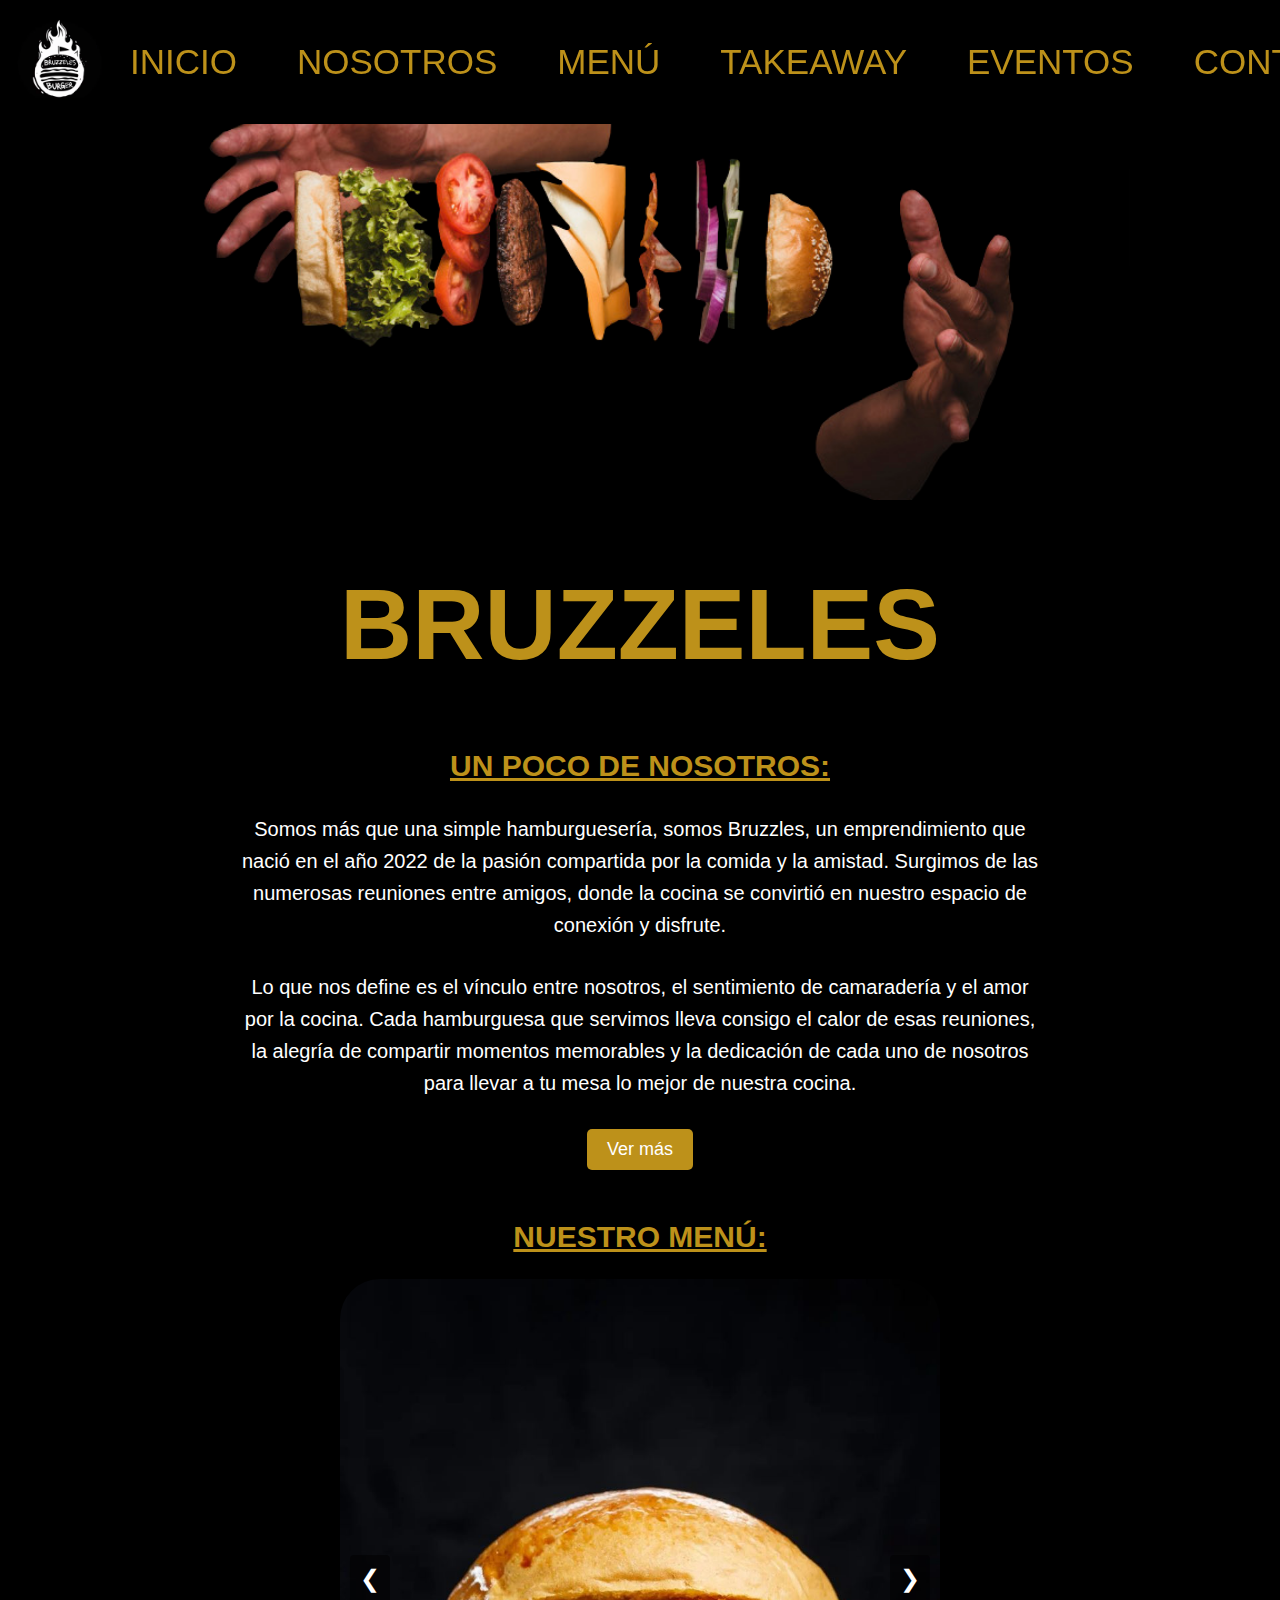
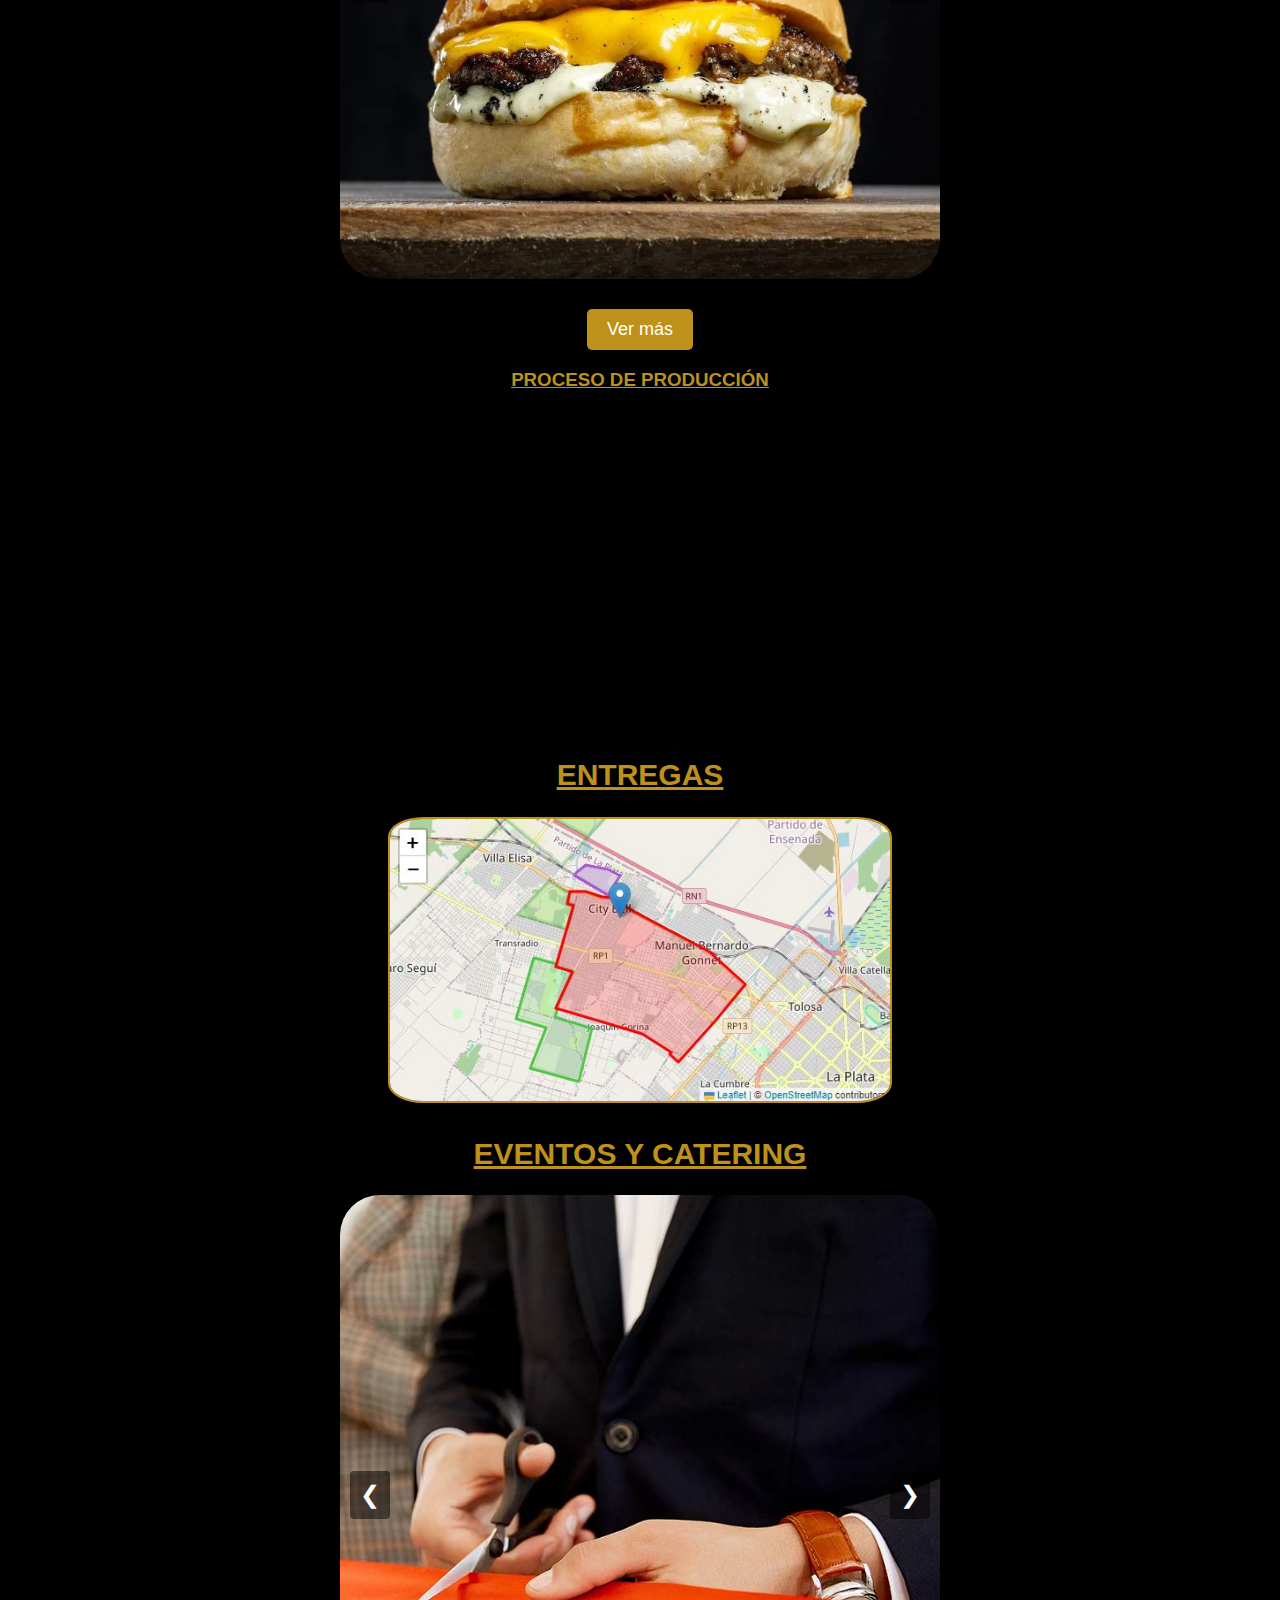
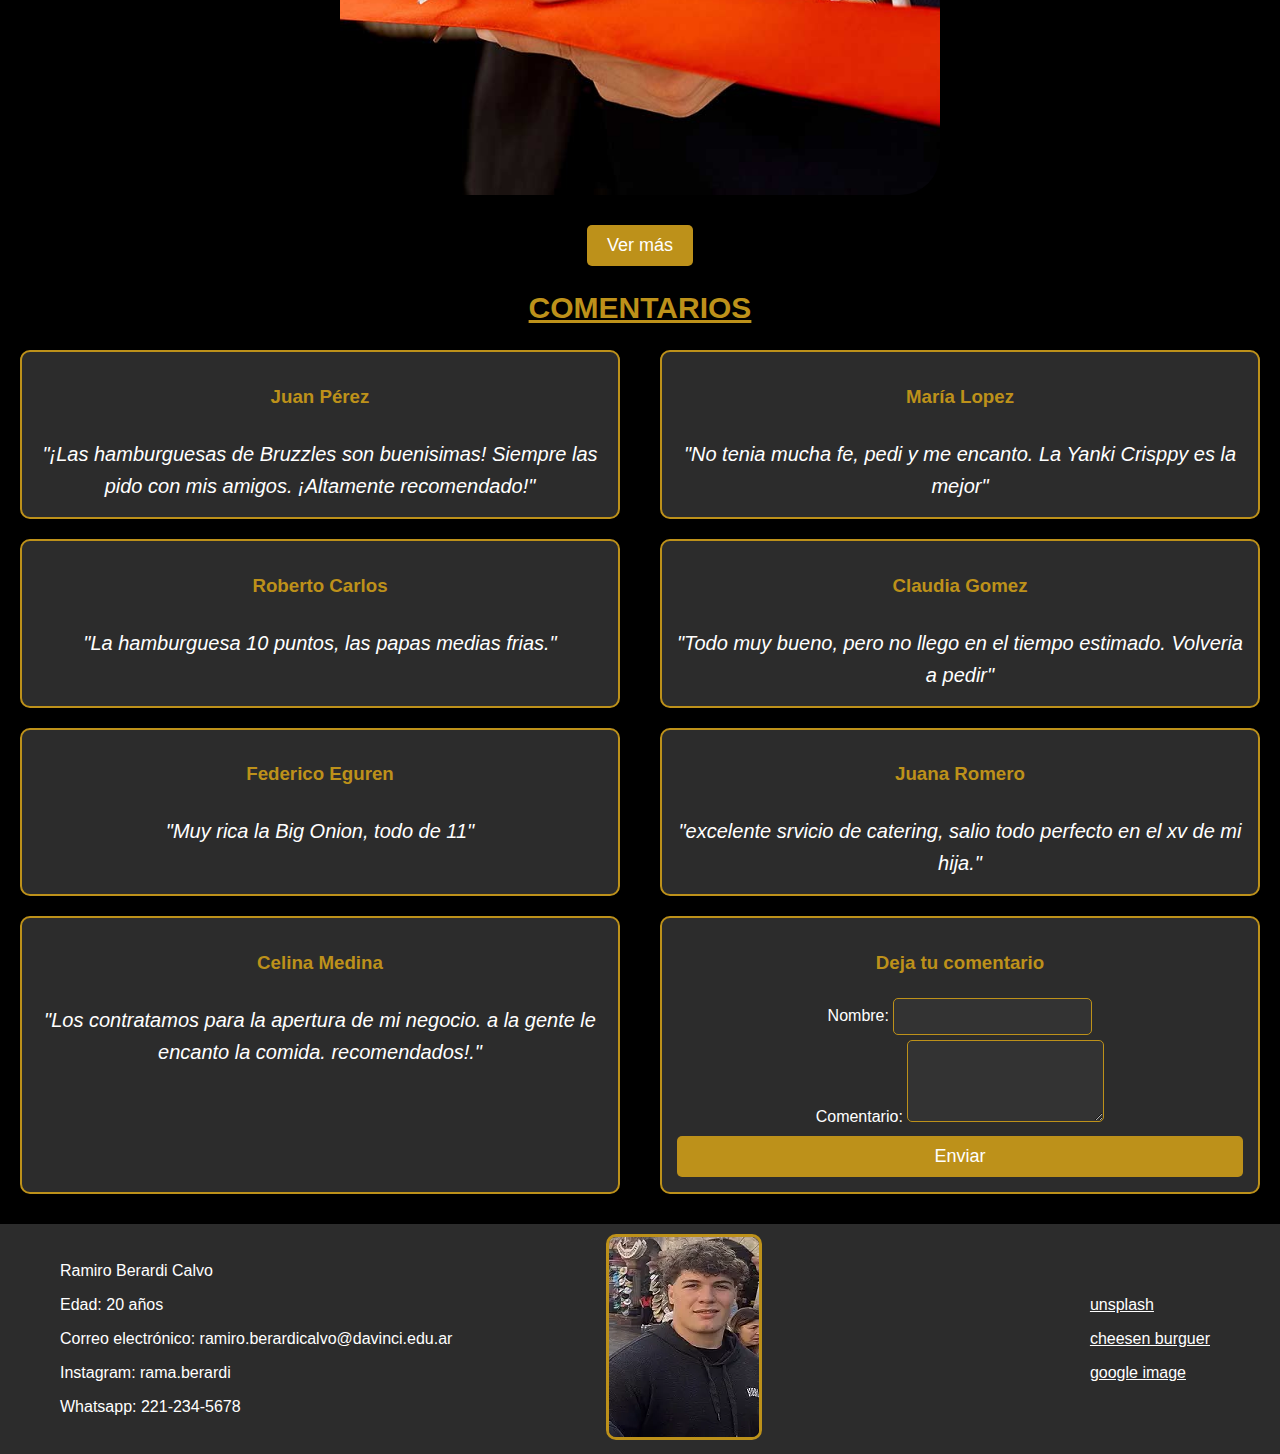
<file: index.html>
<!DOCTYPE html>
<html lang="es">
<head>
    <meta charset="UTF-8">
    <meta name="viewport" content="width=device-width, initial-scale=1.0">
    <title>BRUZZELES</title>
    <link rel="stylesheet" href="CSS/style.css">
    <link rel="icon" href="IMG/IMG_9178.ico">
    <script src="JS/script.js" defer></script>
</head>
<body>

<header>
    <nav>
        <div class="logo">
            <img src="IMG/IMG_9178.ico" alt="Logo de la página">
        </div>
        <ul>
            <li><a href="index.html">INICIO</a></li>
            <li><a href="nosotros.html">NOSOTROS</a></li>
            <li><a href="menu.html">MENÚ</a></li>
            <li><a href="takeaway.html">TAKEAWAY</a></li>
            <li><a href="eventos.html">EVENTOS</a></li>
            <li><a href="contacto.html">CONTACTO</a></li>
        </ul>
    </nav>
</header>

<main>
    <div><h1>BRUZZELES</h1></div>
    <section class="nosotros">
        <h2><u>UN POCO DE NOSOTROS:</u></h2>
        <div class="textonosotros">
            <p>Somos más que una simple hamburguesería, somos Bruzzles, un emprendimiento que nació en el año 2022 de la pasión compartida por la comida y la amistad. Surgimos de las numerosas reuniones entre amigos, donde la cocina se convirtió en nuestro espacio de conexión y disfrute.</p>
            <p>Lo que nos define es el vínculo entre nosotros, el sentimiento de camaradería y el amor por la cocina. Cada hamburguesa que servimos lleva consigo el calor de esas reuniones, la alegría de compartir momentos memorables y la dedicación de cada uno de nosotros para llevar a tu mesa lo mejor de nuestra cocina.</p>
        </div>
    </section>
    <div  class="boton-vermas">
        <a href="nosotros.html" class="ver-mas">Ver más</a>
    </div>

    <section  class="menu">
        <h2><u>NUESTRO MENÚ:</u></h2>
        <div class="carousel">
            <div class="carousel-inner">
                <div class="carousel-item active">
                    <img src="IMG/cheseekid.JPG" alt="Menú 1">
                </div>
                <div class="carousel-item">
                    <img src="IMG/bigonion.JPG" alt="Menú 2">
                </div>
                <div class="carousel-item">
                    <img src="IMG/vegeta.JPG" alt="Menú 3">
                </div>
            </div>
            <button class="carousel-control prev" onclick="prevSlide()">&#10094;</button>
            <button class="carousel-control next" onclick="nextSlide()">&#10095;</button>
        </div>
    </section>
    <div  class="boton-vermas">
        <a href="menu.html" class="ver-mas">Ver más</a>
    </div>
    <h3><u>PROCESO DE PRODUCCIÓN</u></h3>

    <div class="video">
        <div class="video-container">
            <iframe src="https://www.youtube.com/embed/4jjAoBvGxWA?si=1WICCmqnymyczYUg&amp;controls=0" 
            title="Reproductor de video de YouTube" 
            style="border: 0;" 
            allow="accelerometer; autoplay; clipboard-write; encrypted-media; gyroscope; picture-in-picture; web-share" 
            referrerpolicy="strict-origin-when-cross-origin" 
            allowfullscreen>
    </iframe>
    
        </div>
    </div>

    <section  class="entregas">
        <h2><u>ENTREGAS</u></h2>
        <div class="container-entrega">
            <div class="img-container">
                <img src="IMG/entrega.JPG" alt="zona de entrega">
                <div class="overlay">
                    <p>Cubrimos zona City Bell, Gonnet y Villa Castells</p>
                    <a href="takeaway.html" class="ver-mas">Ver más</a>
                </div>
            </div>
        </div>
    </section>
    

    <section  class="EVENTOS">
        <h2><u>EVENTOS Y CATERING</u></h2>
        <div class="carousel-eventos">
            <div class="carousel-inner-eventos">
                <div class="carousel-item-eventos active">
                    <img src="IMG/apertura.webp" alt="Evento 1">
                </div>
                <div class="carousel-item-eventos">
                    <img src="IMG/xv.webp" alt="Evento 2">
                </div>
                <div class="carousel-item-eventos">
                    <img src="IMG/casamiento.webp" alt="Evento 3">
                </div>
                
            </div>
            <button class="carousel-control prev" onclick="prevSlideEvento()">&#10094;</button>
            <button class="carousel-control next" onclick="nextSlideEvento()">&#10095;</button>
        </div>
    </section>
    <div class="boton-vermas">
        <a href="eventos.html" class="ver-mas">Ver más</a>
    </div>
    
        
 

    <section class="COMENTARIOS">
        <h2><u>COMENTARIOS</u></h2>
        <div class="comentarios-container">
            <div class="comentario">
                <h3>Juan Pérez</h3>
                <p>"¡Las hamburguesas de Bruzzles son buenisimas! Siempre las pido con mis amigos. ¡Altamente recomendado!"</p>
            </div>
            <div class="comentario">
                <h3>María Lopez</h3>
                <p>"No tenia mucha fe, pedi y me encanto. La Yanki Crisppy es la mejor"</p>
            </div>
            <div class="comentario">
                <h3>Roberto Carlos</h3>
                <p>"La hamburguesa 10 puntos, las papas medias frias."</p>
            </div>
            <div class="comentario">
                <h3>Claudia Gomez</h3>
                <p>"Todo muy bueno, pero no llego en el tiempo estimado. Volveria a pedir"</p>
            </div>
            <div class="comentario">
                <h3>Federico Eguren</h3>
                <p>"Muy rica la Big Onion, todo de 11"</p>
            </div>
            <div class="comentario">
                <h3>Juana Romero</h3>
                <p>"excelente srvicio de catering, salio todo perfecto en el xv de mi hija."</p>
            </div>
            <div class="comentario">
                <h3>Celina Medina</h3>
                <p>"Los contratamos para la apertura de mi negocio. a la gente le encanto la comida. recomendados!."</p>
            </div>
            <!-- Formulario para dejar comentarios -->
            <div class="formulario-comentarios">
                <h3>Deja tu comentario</h3>
                <form id="comentarioForm">
                    <div>
                        <label for="nombre">Nombre:</label>
                        <input type="text" id="nombre" name="nombre" required>
                    </div>
                    <div>
                        <label for="comentario">Comentario:</label>
                        <textarea id="comentario" name="comentario" rows="4" required></textarea>
                    </div>
                    <button type="submit">Enviar</button>
                </form>
            </div>
        </div>
    </section>
    
    
</main>

<footer>
    <div  class="container-info">
        <div class="imgperfil-container">
            <img src="IMG/perfil11.webp" alt="Foto de Perfil">
        </div>
        <div class="info">
            <p>Ramiro Berardi Calvo</p>
            <p>Edad: 20 años</p>
            <p>Correo electrónico: ramiro.berardicalvo@davinci.edu.ar</p>
            <p>Instagram: rama.berardi</p>
            <p>Whatsapp: 221-234-5678</p>
        </div>
        <div class="links">
            <p><a href="https://unsplash.com/es">unsplash</a></p>
            <p><a href="https://landing.cheesenburger.com.ar/">cheesen burguer</a></p>
            <p><a href="https://images.google.com/">google image</a></p>
        </div>
    </div>
</footer>

</body>
</html>
</file>
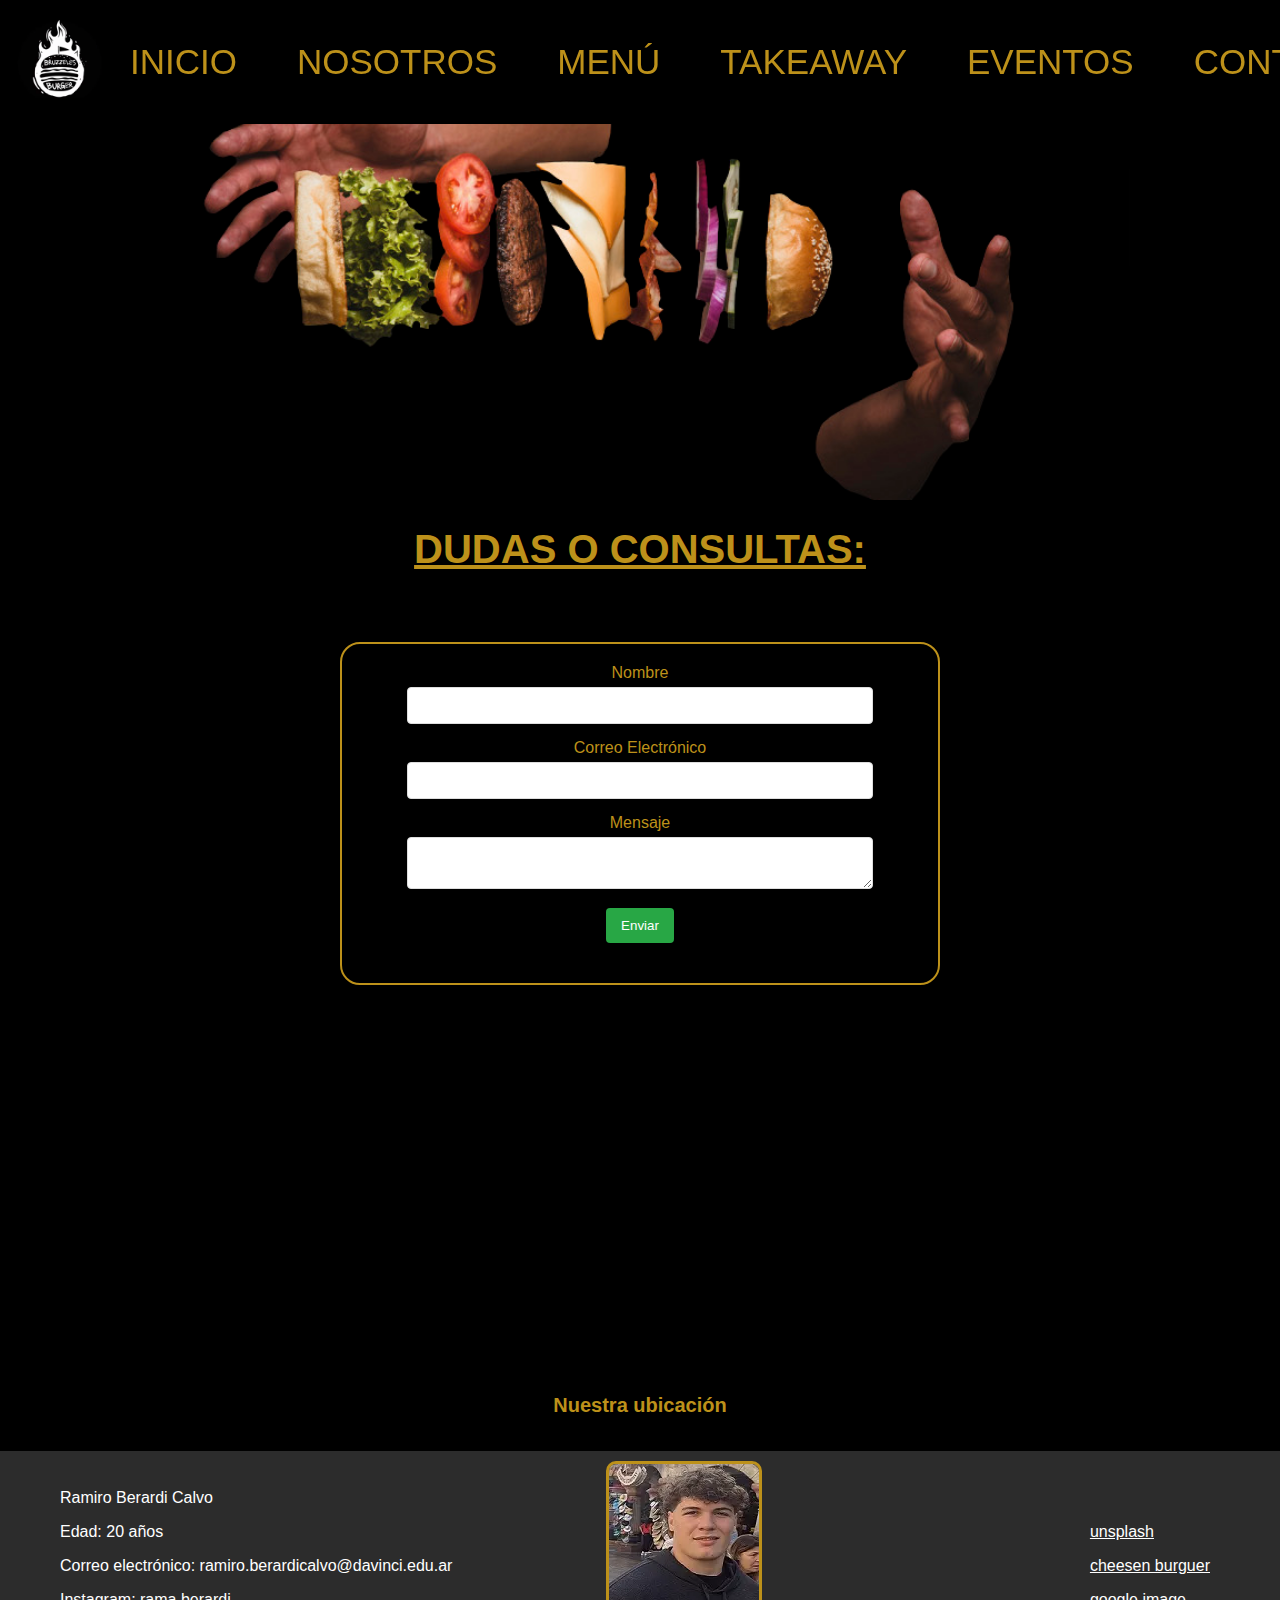
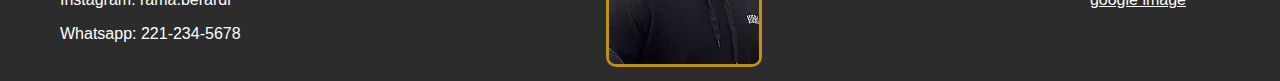
<file: contacto.html>
<!DOCTYPE html>
<html lang="es">
<head>
    <meta charset="UTF-8">
    <meta name="viewport" content="width=device-width, initial-scale=1.0">
    <title>BRUZZELES</title>
    <link rel="stylesheet" href="CSS/style.css">
    <link rel="icon" href="IMG/IMG_9178.ico">
</head>
<body>

    <header>
        <nav>
            <div class="logo">
                <img src="IMG/IMG_9178.ico" alt="Logo de la página">
            </div>
            <ul>
                <li><a href="index.html">INICIO</a></li>
                <li><a href="nosotros.html">NOSOTROS</a></li>
                <li><a href="menu.html">MENÚ</a></li>
                <li><a href="takeaway.html">TAKEAWAY</a></li>
                <li><a href="eventos.html">EVENTOS</a></li>
                <li><a href="contacto.html">CONTACTO</a></li>
            </ul>
        </nav>
    </header>
<main>
    <section class="contacto">
        <h1><u>DUDAS O CONSULTAS:</u></h1>
        <div class="contact-form-container">
            <div class="form-box">
                <form id="contact-form">
                    <div class="form-group">
                        <label for="name">Nombre</label>
                        <input type="text" id="name" name="name" required>
                    </div>
                    <div class="form-group">
                        <label for="email">Correo Electrónico</label>
                        <input type="email" id="email" name="email" required>
                    </div>
                    <div class="form-group">
                        <label for="message">Mensaje</label>
                        <textarea id="message" name="message" required></textarea>
                    </div>
                    <button type="submit">Enviar</button>
                </form>
                <div id="form-messages"></div>
            </div>
        </div>
        <div>
            <iframe src="https://www.google.com/maps/embed?pb=!1m18!1m12!1m3!1d204.59059148653364!2d-58.04386274901506!3d-34.87005819314192!2m3!1f0!2f0!3f0!3m2!1i1024!2i768!4f13.1!3m3!1m2!1s0x95a2df2346dbb101%3A0x60dd621bbdfa78ba!2sBurger%20Bros!5e0!3m2!1ses!2sar!4v1717781144137!5m2!1ses!2sar" width="400" height="300" style="border:0;" allowfullscreen="" loading="lazy" referrerpolicy="no-referrer-when-downgrade"></iframe>
        </div>
        <div>
            <p><strong>Nuestra ubicación</strong></p>
        </div>
      
    </section>
    
    
</main> 

<footer>
    <div id="CONTACTO" class="container-info">
    <div class="imgperfil-container">
        <img src="IMG/perfil11.webp" alt="Foto de Perfil">
    </div>
    <div class="info">
        <p>Ramiro Berardi Calvo</p>
        <p>Edad: 20 años</p>
        <p>Correo electrónico: ramiro.berardicalvo@davinci.edu.ar</p>
        <p>Instagram: rama.berardi</p>
        <p>Whatsapp: 221-234-5678</p>
        
    </div>
    <div class="links">
        <p><a href="https://unsplash.com/es">unsplash</a></p>
         <p><a href="https://landing.cheesenburger.com.ar/">cheesen burguer</a></p>
         <p><a href="https://images.google.com/">google image</a></p>
    </div>
    </div>
</footer>

</body>
</html>
</file>
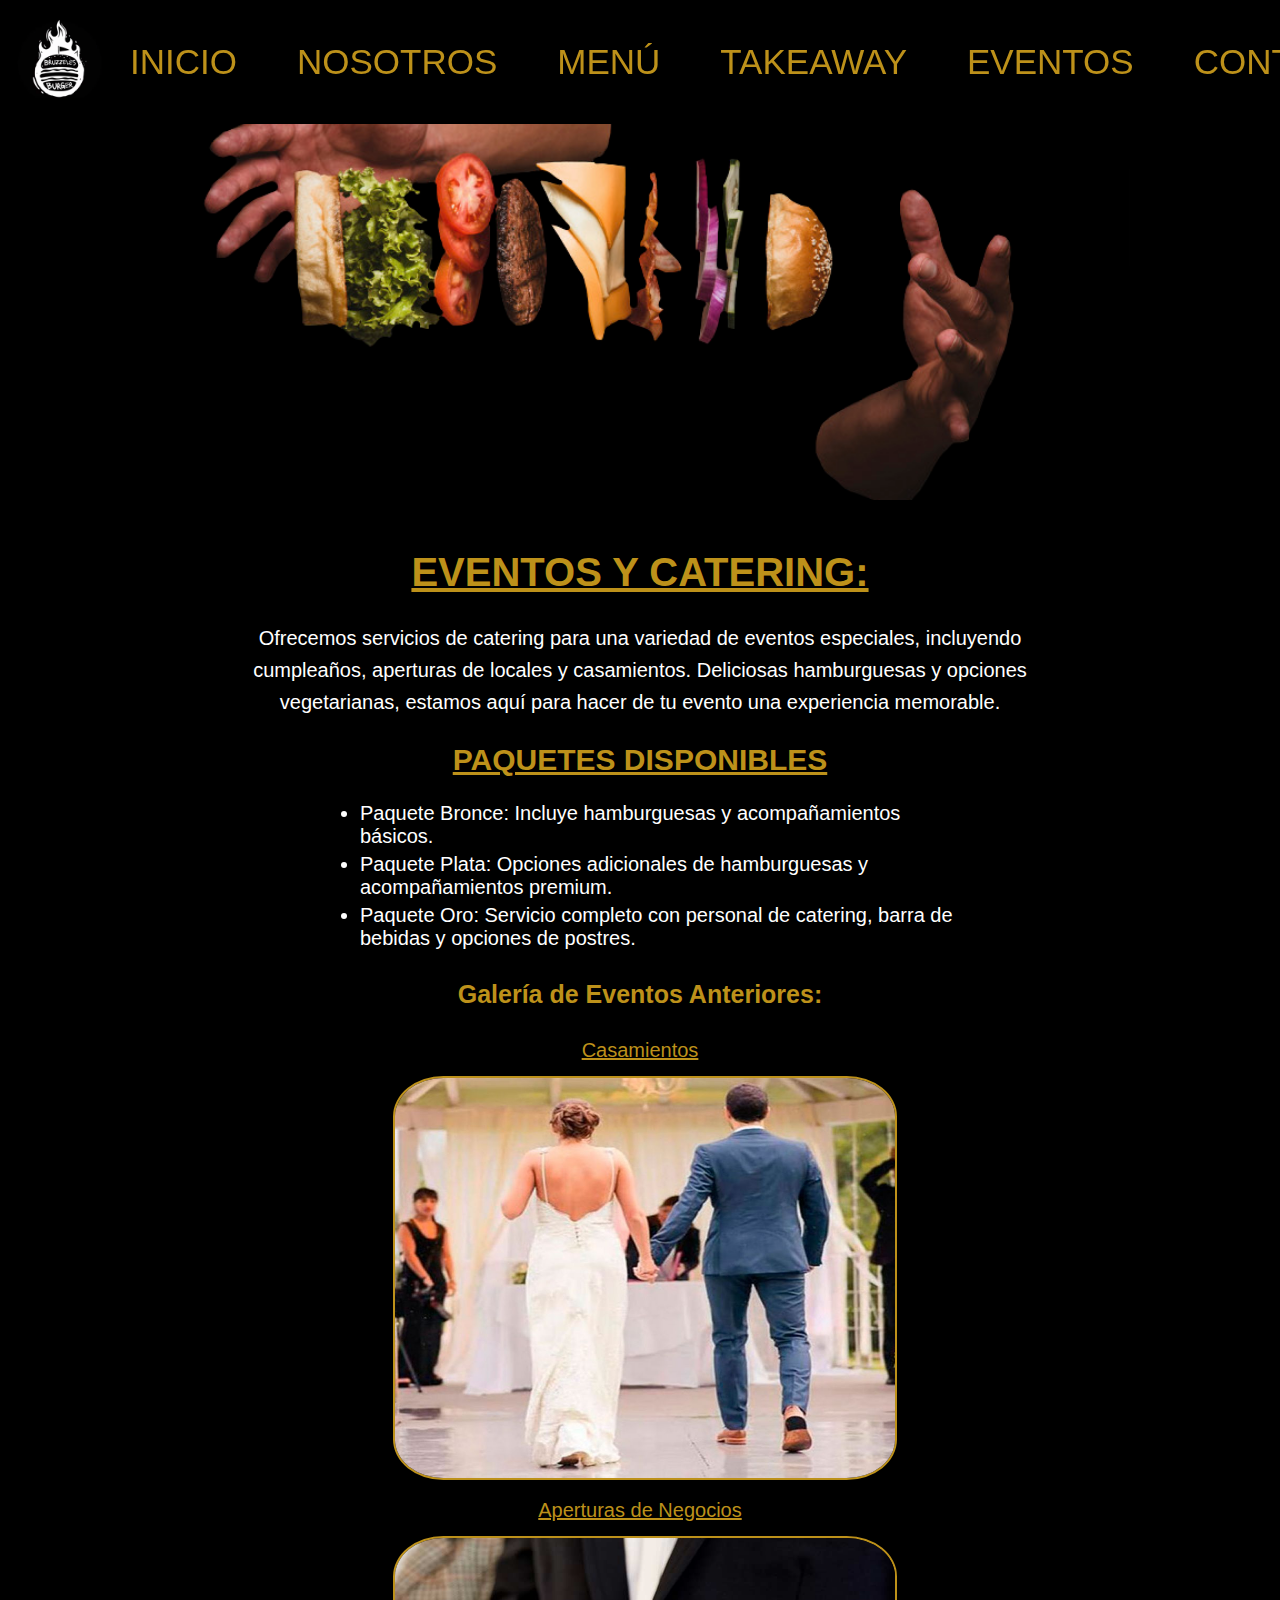
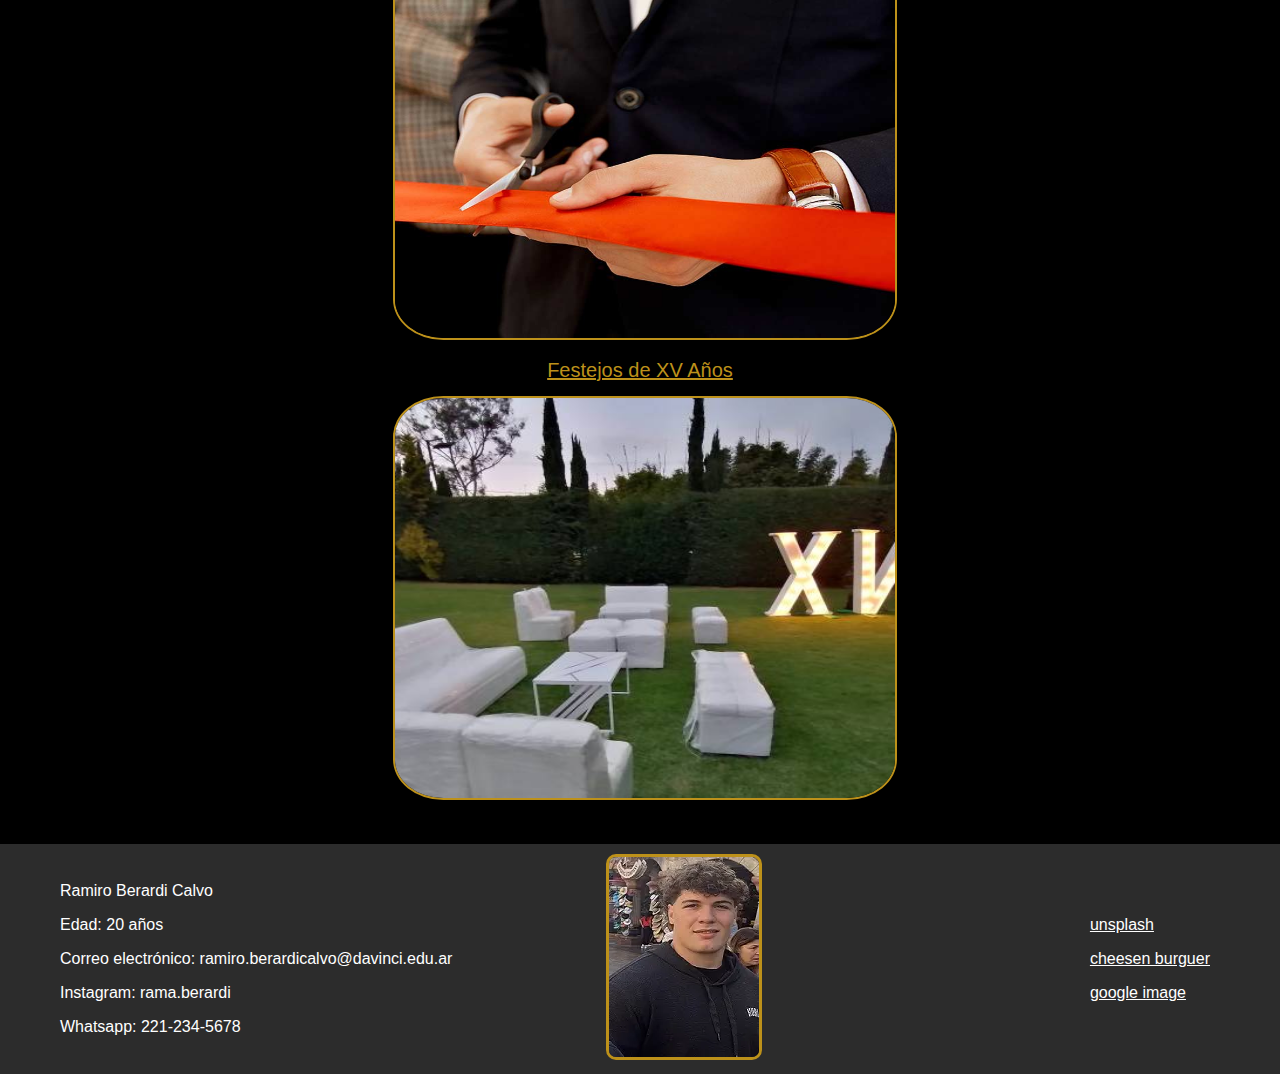
<file: eventos.html>
<!DOCTYPE html>
<html lang="es">
<head>
    <meta charset="UTF-8">
    <meta name="viewport" content="width=device-width, initial-scale=1.0">
    <title>BRUZZELES</title>
    <link rel="stylesheet" href="CSS/style.css">
    <link rel="icon" href="IMG/IMG_9178.ico">
    
</head>
<body>

    <header>
        <nav>
            <div class="logo">
                <img src="IMG/IMG_9178.ico" alt="Logo de la página">
            </div>
            <ul>
                <li><a href="index.html">INICIO</a></li>
                <li><a href="nosotros.html">NOSOTROS</a></li>
                <li><a href="menu.html">MENÚ</a></li>
                <li><a href="takeaway.html">TAKEAWAY</a></li>
                <li><a href="eventos.html">EVENTOS</a></li>
                <li><a href="contacto.html">CONTACTO</a></li>
            </ul>
        </nav>
    </header>



<main>
   

    <section class="eventos">
        <h1><u>EVENTOS Y CATERING:</u></h1>
        <p>Ofrecemos servicios de catering para una variedad de eventos especiales, incluyendo cumpleaños, aperturas de locales y casamientos. Deliciosas hamburguesas y opciones vegetarianas, estamos aquí para hacer de tu evento una experiencia memorable.</p>
        <div class="paquetes">
            <h2><u>PAQUETES DISPONIBLES</u>                     </h2>
            <ul>
                <li>Paquete Bronce: Incluye hamburguesas  y acompañamientos básicos.</li>
                <li>Paquete Plata: Opciones adicionales de hamburguesas y acompañamientos premium.</li>
                <li>Paquete Oro: Servicio completo con personal de catering, barra de bebidas y opciones de postres.</li>
            </ul>
        </div>
        <div class="galeria">
            <h3><strong>Galería de Eventos Anteriores:</strong></h3>
            <div class="img-eventos">
                <p> <u>Casamientos</u></p>
                <img src="IMG/casamiento.webp" alt="casamiento">
               
            </div>
            <div class="img-eventos">
                <p><u>Aperturas de Negocios</u></p>
                <img src="IMG/apertura.webp" alt="apertura local">
               
            </div>
            <div class="img-eventos">
                <p><u>Festejos de XV Años</u></p>
                <img src="IMG/xv.webp" alt="xv">
               
            </div>
        </div>
    </section>

    
</main>

<footer>
    <div id="CONTACTO" class="container-info">
    <div class="imgperfil-container">
        <img src="IMG/perfil11.webp" alt="Foto de Perfil">
    </div>
    <div class="info">
        <p>Ramiro Berardi Calvo</p>
        <p>Edad: 20 años</p>
        <p>Correo electrónico: ramiro.berardicalvo@davinci.edu.ar</p>
        <p>Instagram: rama.berardi</p>
        <p>Whatsapp: 221-234-5678</p>
        
    </div>
    <div class="links">
        <p><a href="https://unsplash.com/es">unsplash</a></p>
         <p><a href="https://landing.cheesenburger.com.ar/">cheesen burguer</a></p>
         <p><a href="https://images.google.com/">google image</a></p>
    </div>
    </div>
</footer>

</body>
</html>
</file>
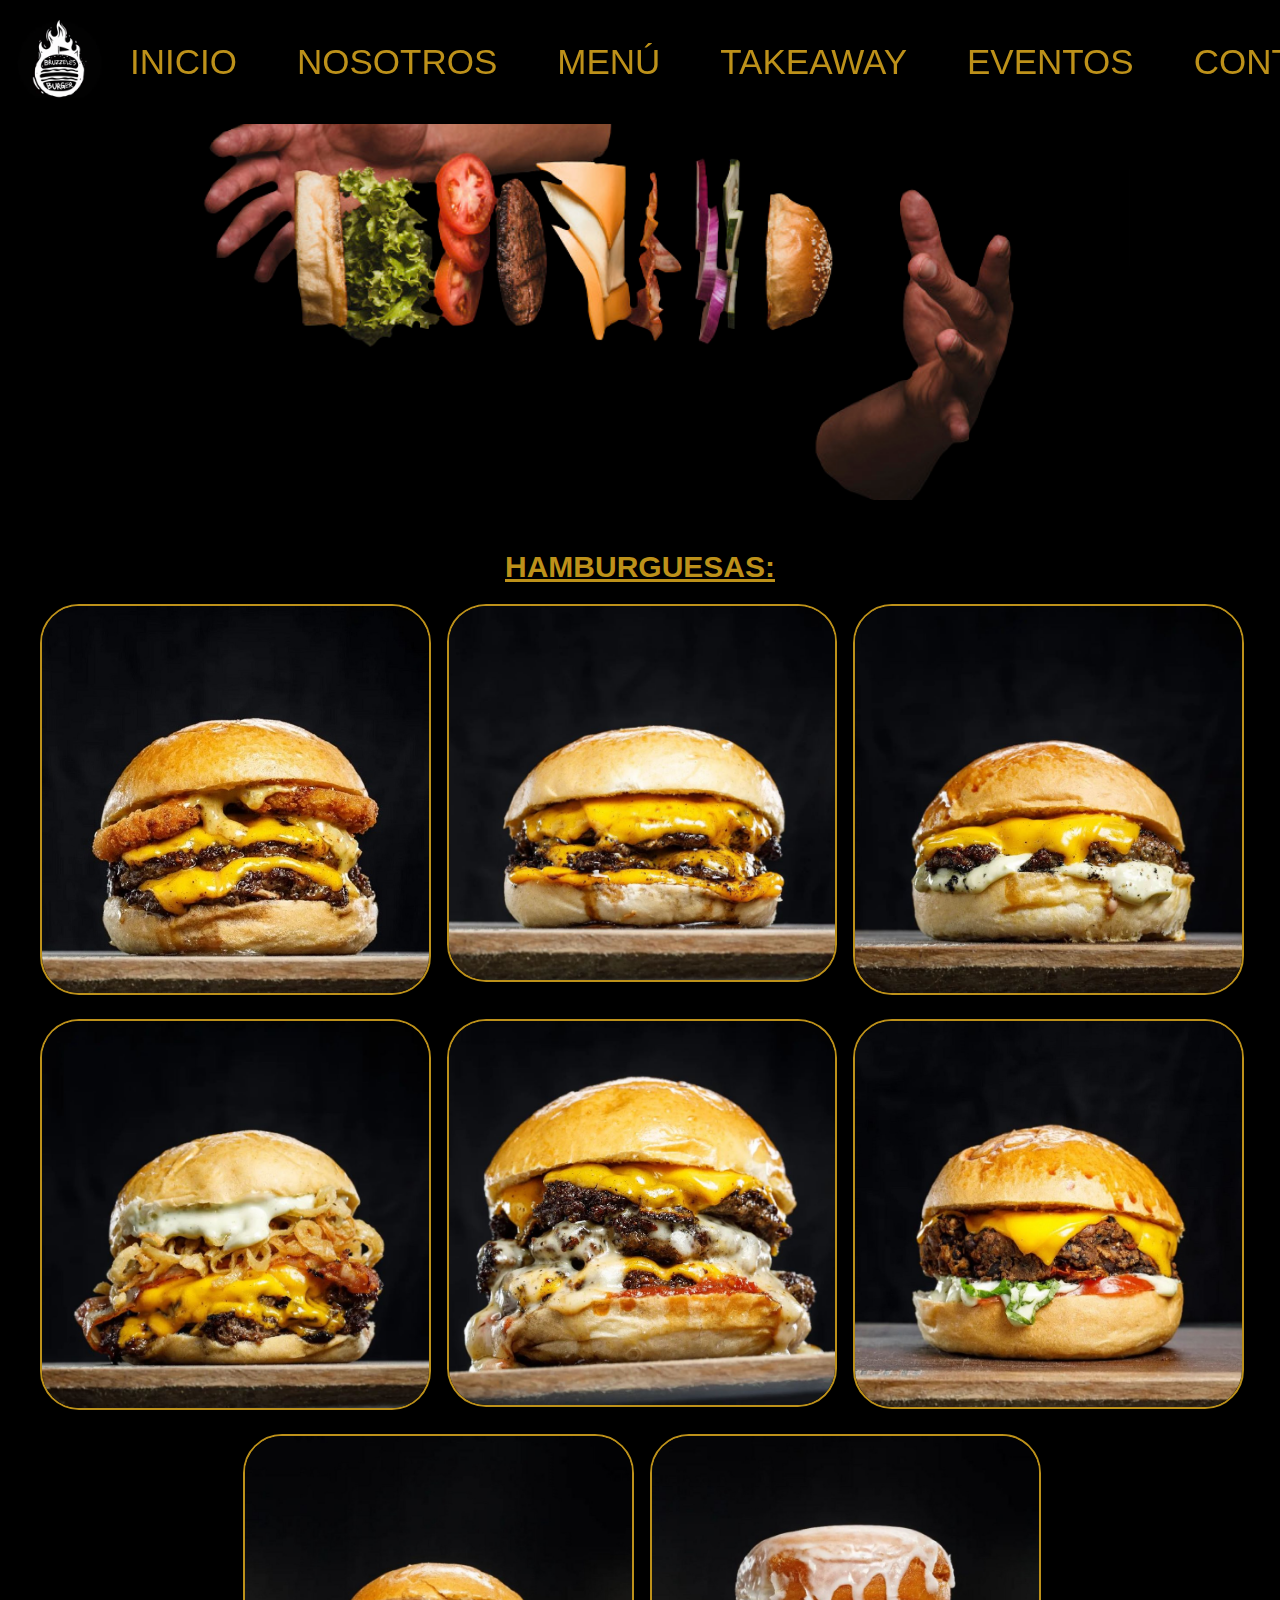
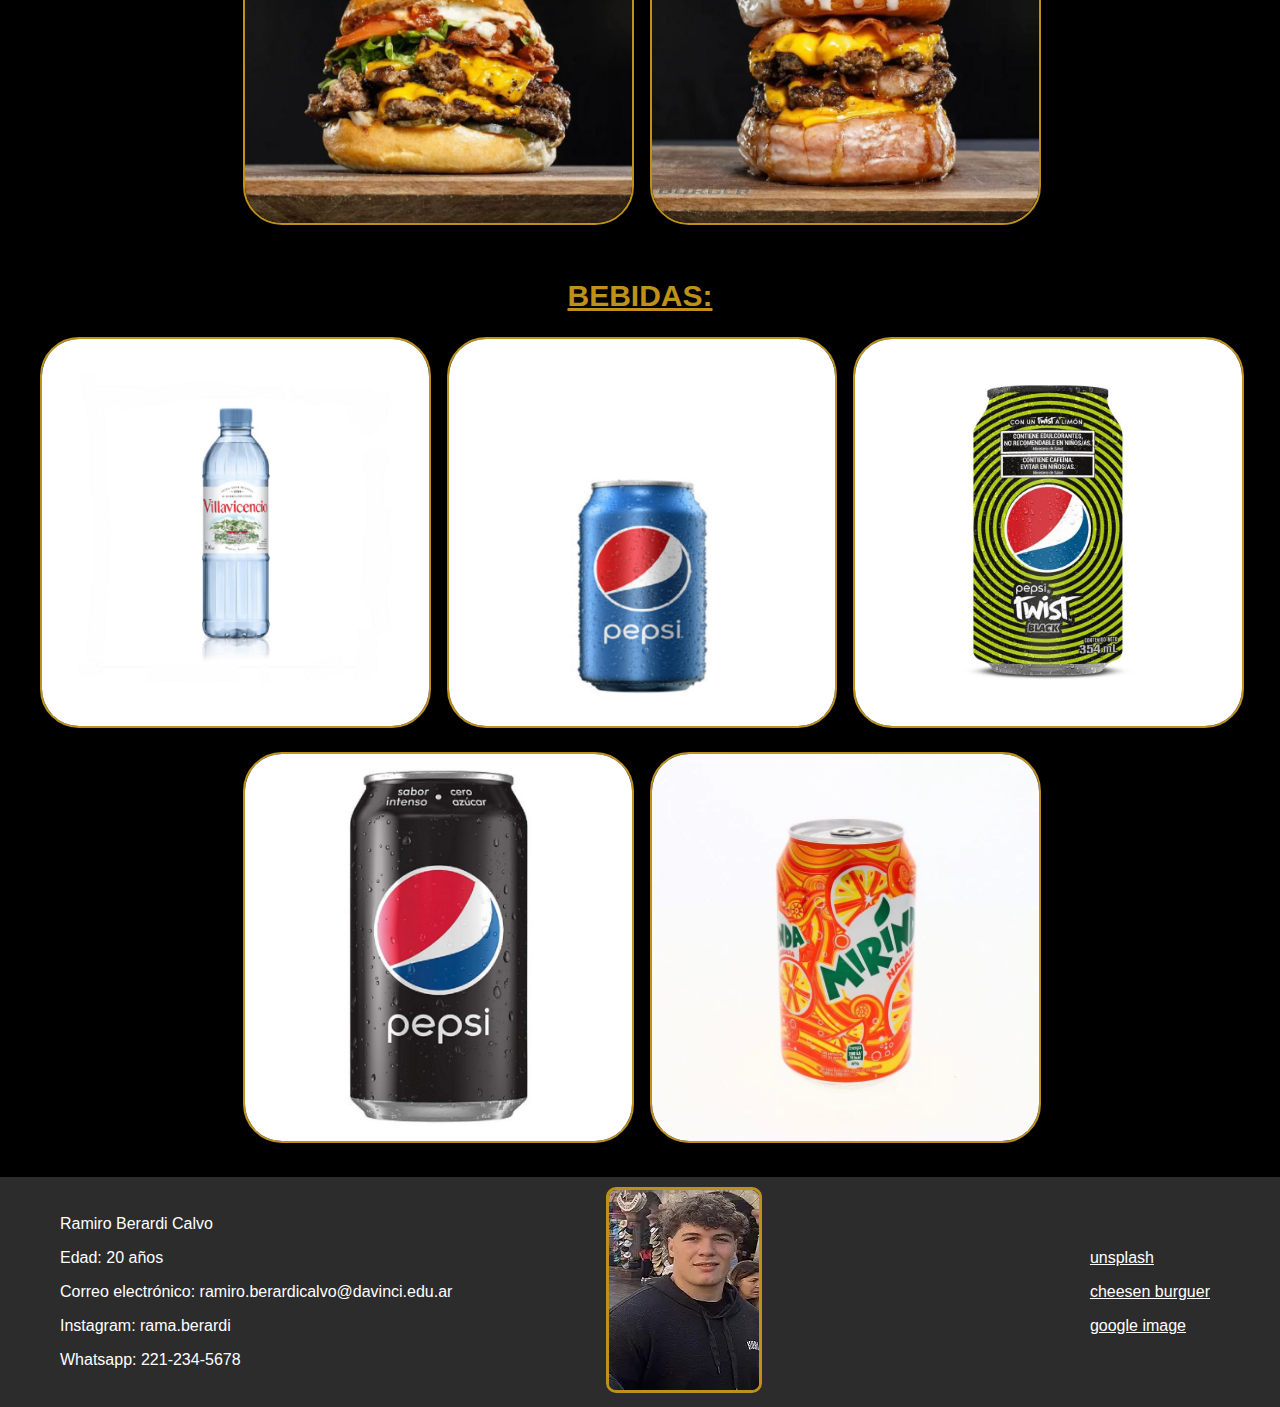
<file: menu.html>
<!DOCTYPE html>
<html lang="es">

<head>
    <meta charset="UTF-8">
    <meta name="viewport" content="width=device-width, initial-scale=1.0">
    <title>BRUZZELES</title>
    <link rel="stylesheet" href="CSS/style.css">
    <link rel="icon" href="IMG/IMG_9178.ico">

</head>

<body>

    <header>
        <nav>
            <div class="logo">
                <img src="IMG/IMG_9178.ico" alt="Logo de la página">
            </div>
            <ul>
                <li><a href="index.html">INICIO</a></li>
                <li><a href="nosotros.html">NOSOTROS</a></li>
                <li><a href="menu.html">MENÚ</a></li>
                <li><a href="takeaway.html">TAKEAWAY</a></li>
                <li><a href="eventos.html">EVENTOS</a></li>
                <li><a href="contacto.html">CONTACTO</a></li>
            </ul>
        </nav>
    </header>


    <main>


        <section class="menu">
            <h1><u>HAMBURGUESAS:</u></h1>
            <div class="image-container">
                <div class="burger-container">
                    <img src="IMG/bigonion.JPG" alt="hamburguesa">
                    <div class="burger-name">Big Onion <br> Doble Medallon de Carne,<br> Aros de cebolla, Cheddar y Salsa Big Bruzz.</div>
                </div>
                <div class="burger-container">
                    <img src="IMG/doubledouble.JPG" alt="hamburguesa">
                    <div class="burger-name">Double Double <br> Doble medallon de Carne y cheddar intenso.</div>
                </div>
                <div class="burger-container">
                    <img src="IMG/cheseekid.JPG" alt="hamburguesa">
                    <div class="burger-name">Cheseekid <br> Medallón de carne, cheddar<br> y mayo BrZ... ¿Qué más se necesitaría?</div>
                </div>
                <div class="burger-container">
                    <img src="IMG/yankicrispy.JPG" alt="hamburguesa">
                    <div class="burger-name">Yanki Crispy <br>doble medallón de carne, applewood bacon,<br> cheddar, cebolla crispy y mayonesa BrZ.</div>
                </div>
                <div class="burger-container">
                    <img src="IMG/cheesenburguer.JPG" alt="hamburguesa">
                    <div class="burger-name">Bruzzburguer <br>Y qué pedirías? Fácil: Bruzzburguer.<br> Triple medallón de carne, cheddar,<br> mozzarella y barbacoa BrZ.</div>
                </div>
                <div class="burger-container">
                    <img src="IMG/vegeta.JPG" alt="hamburguesa">
                    <div class="burger-name">Vegeta <br>Medallón vegetariano (porotos negros,<br> tomates secos y especias),cheddar,<br> lechuga, tomate y mayonesa BrZ.</div>
                </div>
                <div class="burger-container ultima-burger">
                    <img src="IMG/american.JPG" alt="proximamente">
                    <div class="burger-name">COMING SOON</div>
                </div>
                <div class="burger-container ultima-burger">
                    <img src="IMG/luther.JPG" alt="proximamente">
                    <div class="burger-name">COMING SOON</div>
                </div>
            </div>
        </section>
        <section class="menu">
            <h2><u>BEBIDAS:</u></h2>
            <div class="image-container">
                <div class="burger-container">
                    <img src="IMG/agua.png" alt="agua">
                    <div class="burger-name">AGUA </div>
                </div>
                <div class="burger-container">
                    <img src="IMG/pepsi.jpg" alt="pepsi">
                    <div class="burger-name">PEPSI </div>
                </div>
                <div class="burger-container">
                    <img src="IMG/pepsitwist.webp" alt="pepsi twist">
                    <div class="burger-name">PEPSI TWIST </div>
                </div>
                <div class="burger-container">
                    <img src="IMG/pepsiblack.jpg" alt="pepsi black">
                    <div class="burger-name">PEPSI BLACK</div>
                </div>
                <div class="burger-container">
                    <img src="IMG/mirinda.webp" alt="mirinda">
                    <div class="burger-name">MIRINDA</div>
                </div>
               
               
            </div>
        </section>
        
        

    </main>



        <footer>
            <div class="container-info">
                <div class="imgperfil-container">
                    <img src="IMG/perfil11.webp" alt="Foto de Perfil">
                </div>
                <div class="info">
                    <p>Ramiro Berardi Calvo</p>
                    <p>Edad: 20 años</p>
                    <p>Correo electrónico: ramiro.berardicalvo@davinci.edu.ar</p>
                    <p>Instagram: rama.berardi</p>
                    <p>Whatsapp: 221-234-5678</p>

                </div>
                <div class="links">
                    <p><a href="https://unsplash.com/es">unsplash</a></p>
                    <p><a href="https://landing.cheesenburger.com.ar/">cheesen burguer</a></p>
                    <p><a href="https://images.google.com/">google image</a></p>
                </div>
            </div>
        </footer>
</body>

</html>
</file>
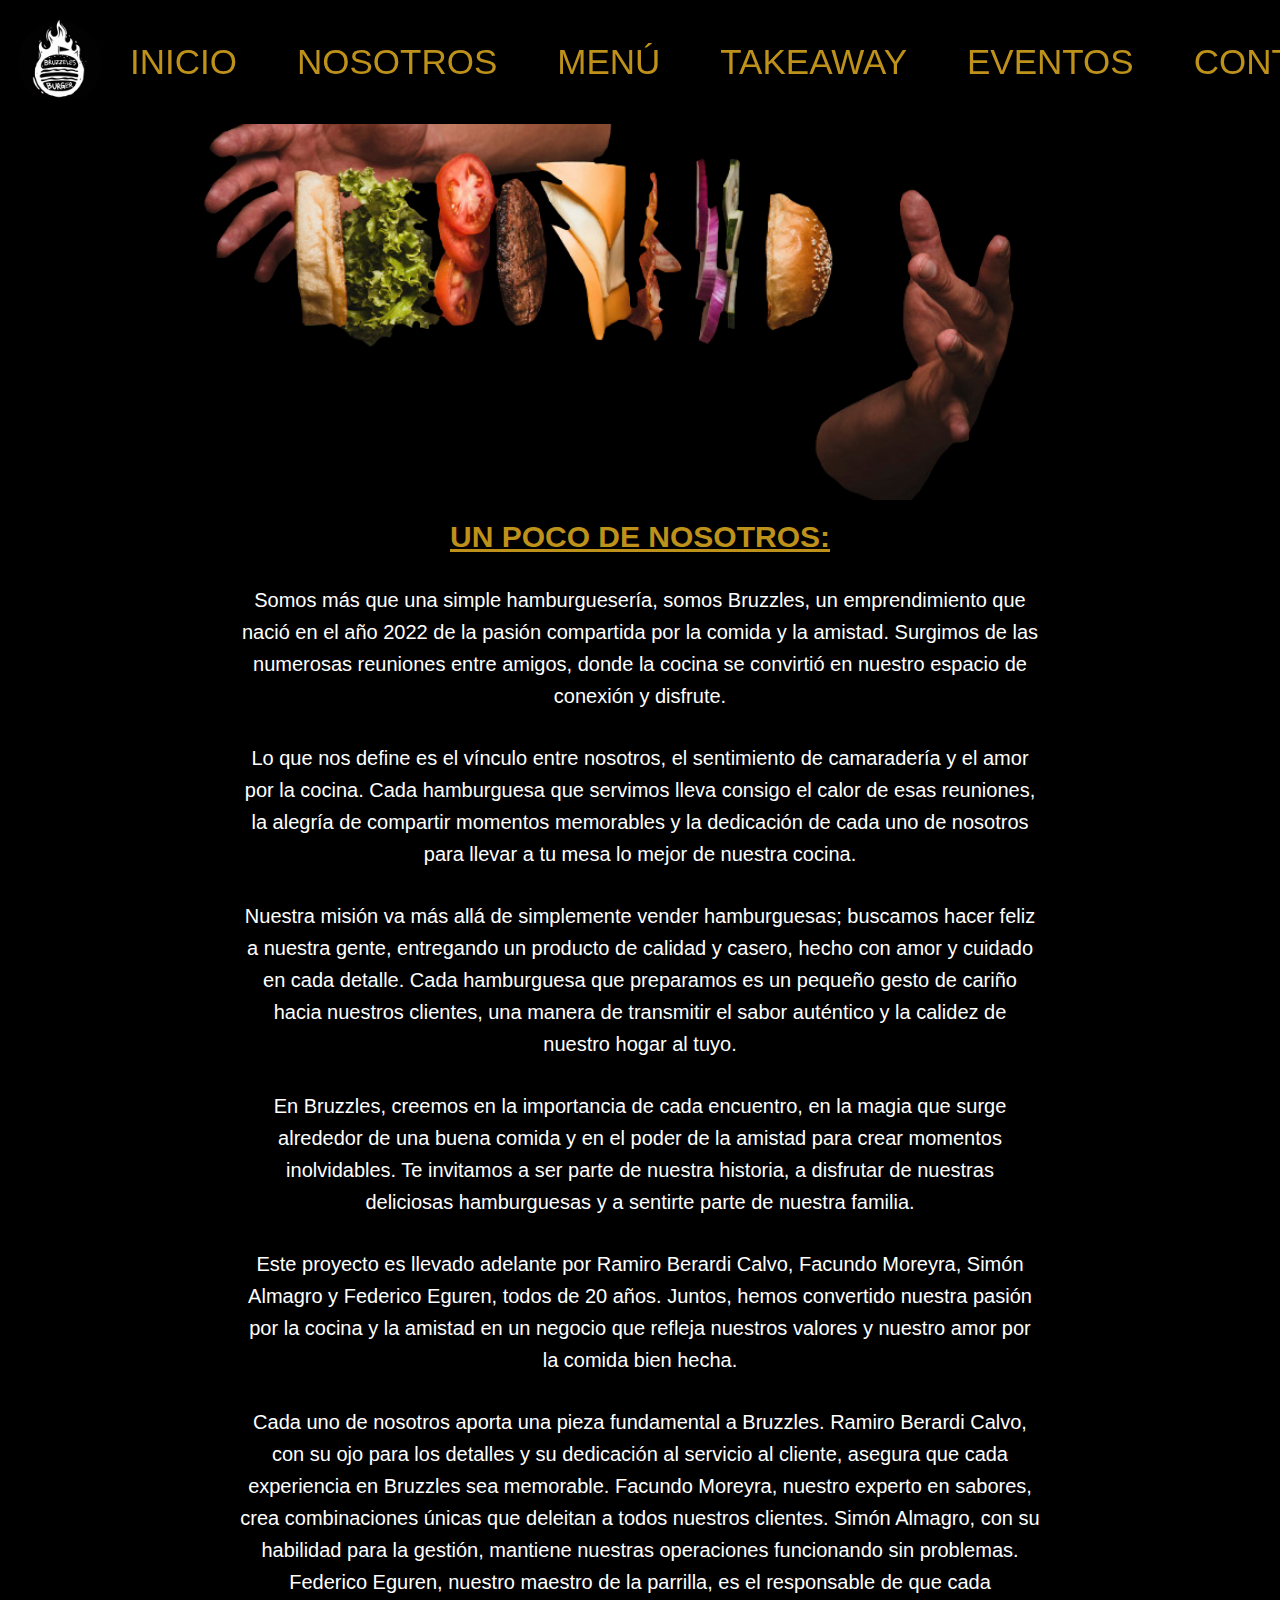
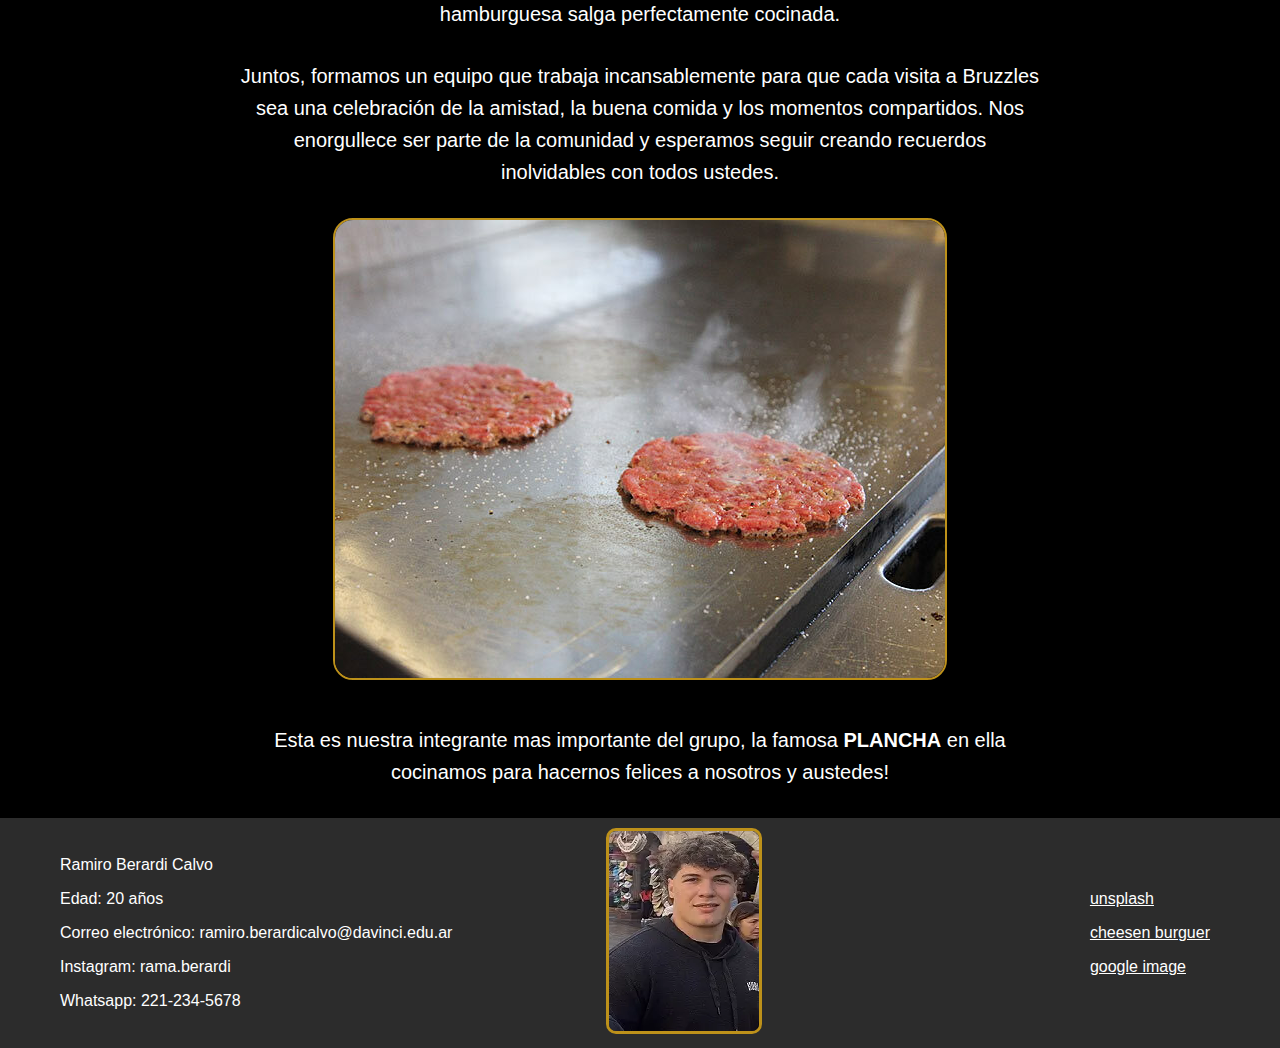
<file: nosotros.html>
<!DOCTYPE html>
<html lang="es">
<head>
    <meta charset="UTF-8">
    <meta name="viewport" content="width=device-width, initial-scale=1.0">
    <title>NOSOTROS</title>
    <link rel="stylesheet" href="CSS/style.css">
    <link rel="icon" href="IMG/IMG_9178.ico">

</head>
<body>
    <header>
        <nav>
            <div class="logo">
                <img src="IMG/IMG_9178.ico" alt="Logo de la página">
            </div>
            <ul>
                <li><a href="index.html">INICIO</a></li>
                <li><a href="nosotros.html">NOSOTROS</a></li>
                <li><a href="menu.html">MENÚ</a></li>
                <li><a href="takeaway.html">TAKEAWAY</a></li>
                <li><a href="eventos.html">EVENTOS</a></li>
                <li><a href="contacto.html">CONTACTO</a></li>
            </ul>
        </nav>
    </header>

    <main>
        <section class="nosotros">
            <h1><u>UN POCO DE NOSOTROS:</u></h1>
            <div class="textonosotros">
                <p>Somos más que una simple hamburguesería, somos Bruzzles, un emprendimiento que nació en el año 2022 de la pasión compartida por la comida y la amistad. Surgimos de las numerosas reuniones entre amigos, donde la cocina se convirtió en nuestro espacio de conexión y disfrute.</p>
                <p>Lo que nos define es el vínculo entre nosotros, el sentimiento de camaradería y el amor por la cocina. Cada hamburguesa que servimos lleva consigo el calor de esas reuniones, la alegría de compartir momentos memorables y la dedicación de cada uno de nosotros para llevar a tu mesa lo mejor de nuestra cocina.</p>
                <p>Nuestra misión va más allá de simplemente vender hamburguesas; buscamos hacer feliz a nuestra gente, entregando un producto de calidad y casero, hecho con amor y cuidado en cada detalle. Cada hamburguesa que preparamos es un pequeño gesto de cariño hacia nuestros clientes, una manera de transmitir el sabor auténtico y la calidez de nuestro hogar al tuyo.</p>
                <p>En Bruzzles, creemos en la importancia de cada encuentro, en la magia que surge alrededor de una buena comida y en el poder de la amistad para crear momentos inolvidables. Te invitamos a ser parte de nuestra historia, a disfrutar de nuestras deliciosas hamburguesas y a sentirte parte de nuestra familia.</p>
                <p>Este proyecto es llevado adelante por Ramiro Berardi Calvo, Facundo Moreyra, Simón Almagro y Federico Eguren, todos de 20 años. Juntos, hemos convertido nuestra pasión por la cocina y la amistad en un negocio que refleja nuestros valores y nuestro amor por la comida bien hecha.</p>
                <p>Cada uno de nosotros aporta una pieza fundamental a Bruzzles. Ramiro Berardi Calvo, con su ojo para los detalles y su dedicación al servicio al cliente, asegura que cada experiencia en Bruzzles sea memorable. Facundo Moreyra, nuestro experto en sabores, crea combinaciones únicas que deleitan a todos nuestros clientes. Simón Almagro, con su habilidad para la gestión, mantiene nuestras operaciones funcionando sin problemas. Federico Eguren, nuestro maestro de la parrilla, es el responsable de que cada hamburguesa salga perfectamente cocinada.</p>
                <p>Juntos, formamos un equipo que trabaja incansablemente para que cada visita a Bruzzles sea una celebración de la amistad, la buena comida y los momentos compartidos. Nos enorgullece ser parte de la comunidad y esperamos seguir creando recuerdos inolvidables con todos ustedes.</p>
            </div>
            <div><img src="IMG/herramientadetrabajo.jpg" alt="plancha"></div>
            <div><p>Esta es nuestra integrante mas importante del grupo, la famosa <strong>PLANCHA</strong> en ella cocinamos para hacernos felices a nosotros y austedes! </p></div>
        </section>
        
    </main>
    

<footer>
    <div   class="container-info">
    <div class="imgperfil-container">
        <img src="IMG/perfil11.webp" alt="Foto de Perfil">
    </div>
    <div class="info">
        <p>Ramiro Berardi Calvo</p>
        <p>Edad: 20 años</p>
        <p>Correo electrónico: ramiro.berardicalvo@davinci.edu.ar</p>
        <p>Instagram: rama.berardi</p>
        <p>Whatsapp: 221-234-5678</p>
        
    </div>
    <div class="links">
        <p><a href="https://unsplash.com/es">unsplash</a></p>
         <p><a href="https://landing.cheesenburger.com.ar/">cheesen burguer</a></p>
         <p><a href="https://images.google.com/">google image</a></p>
    </div>
    </div>
</footer>
</body>
</html>
</file>
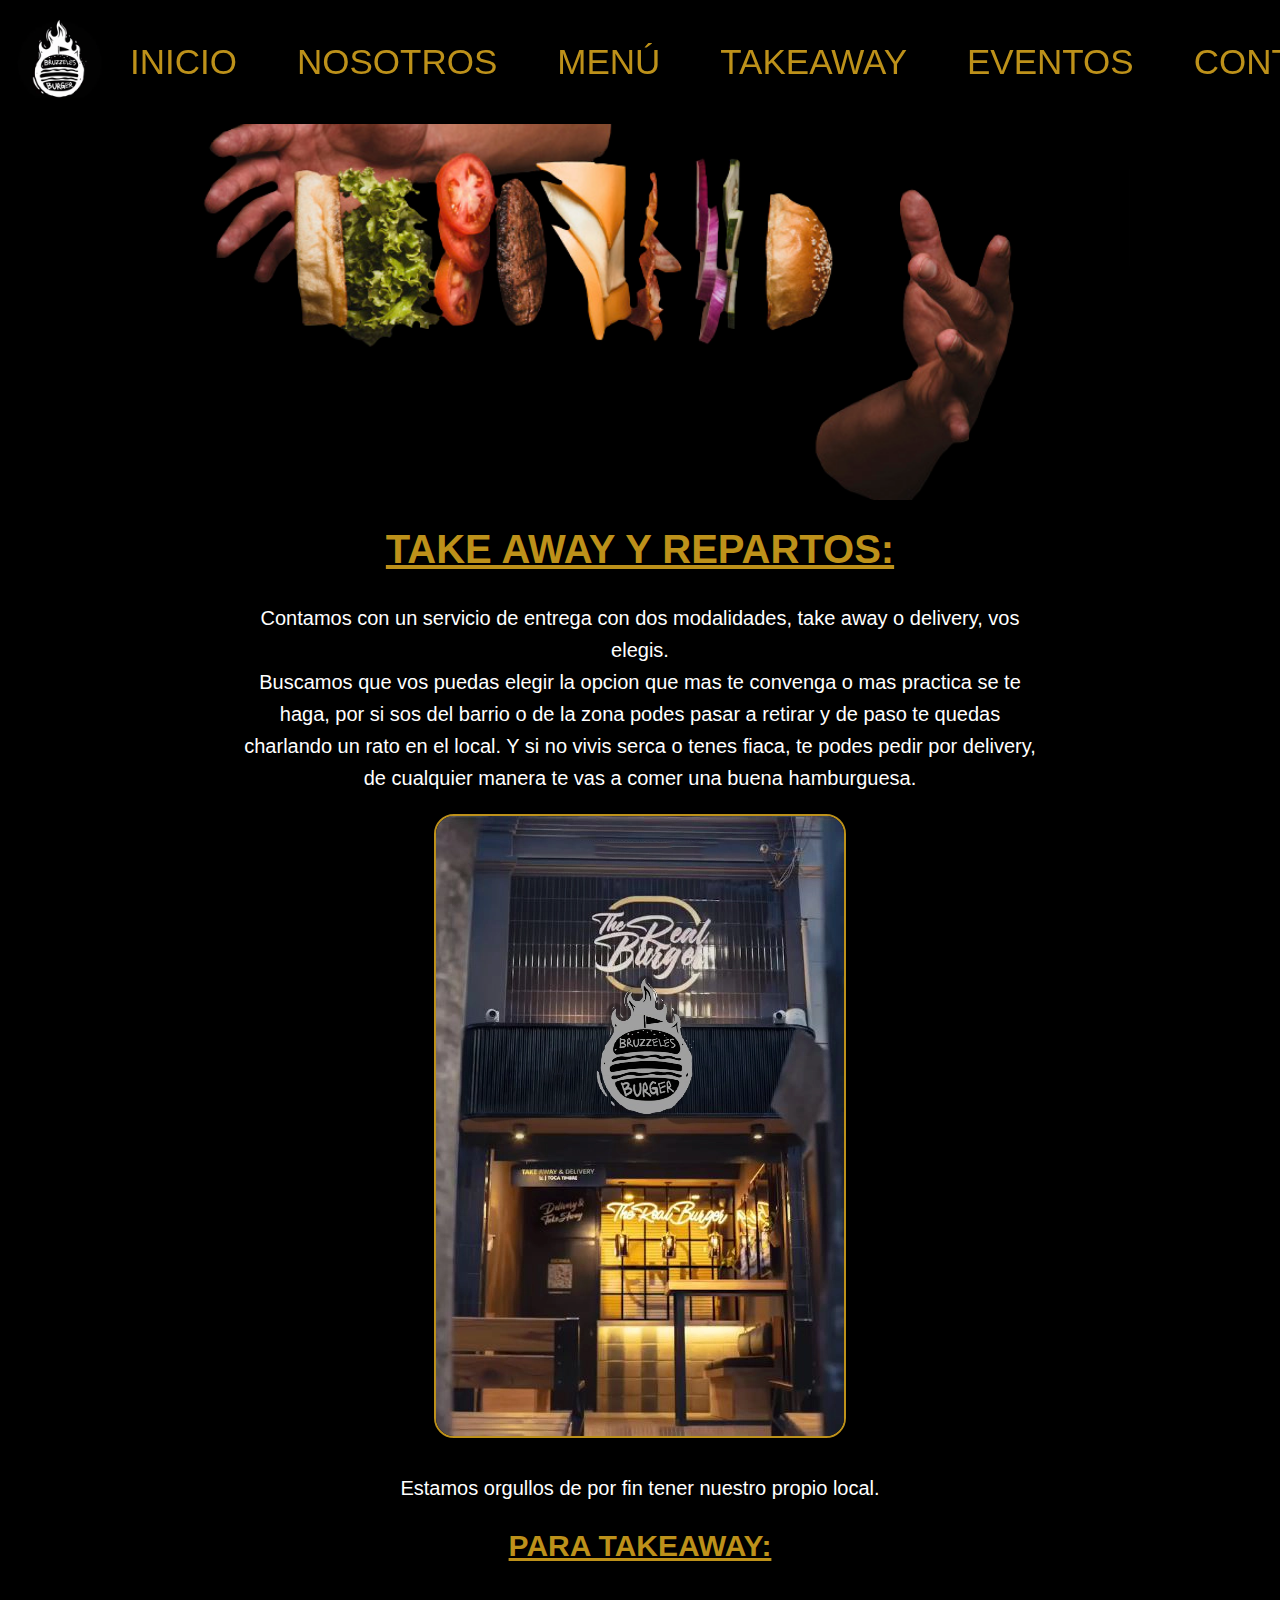
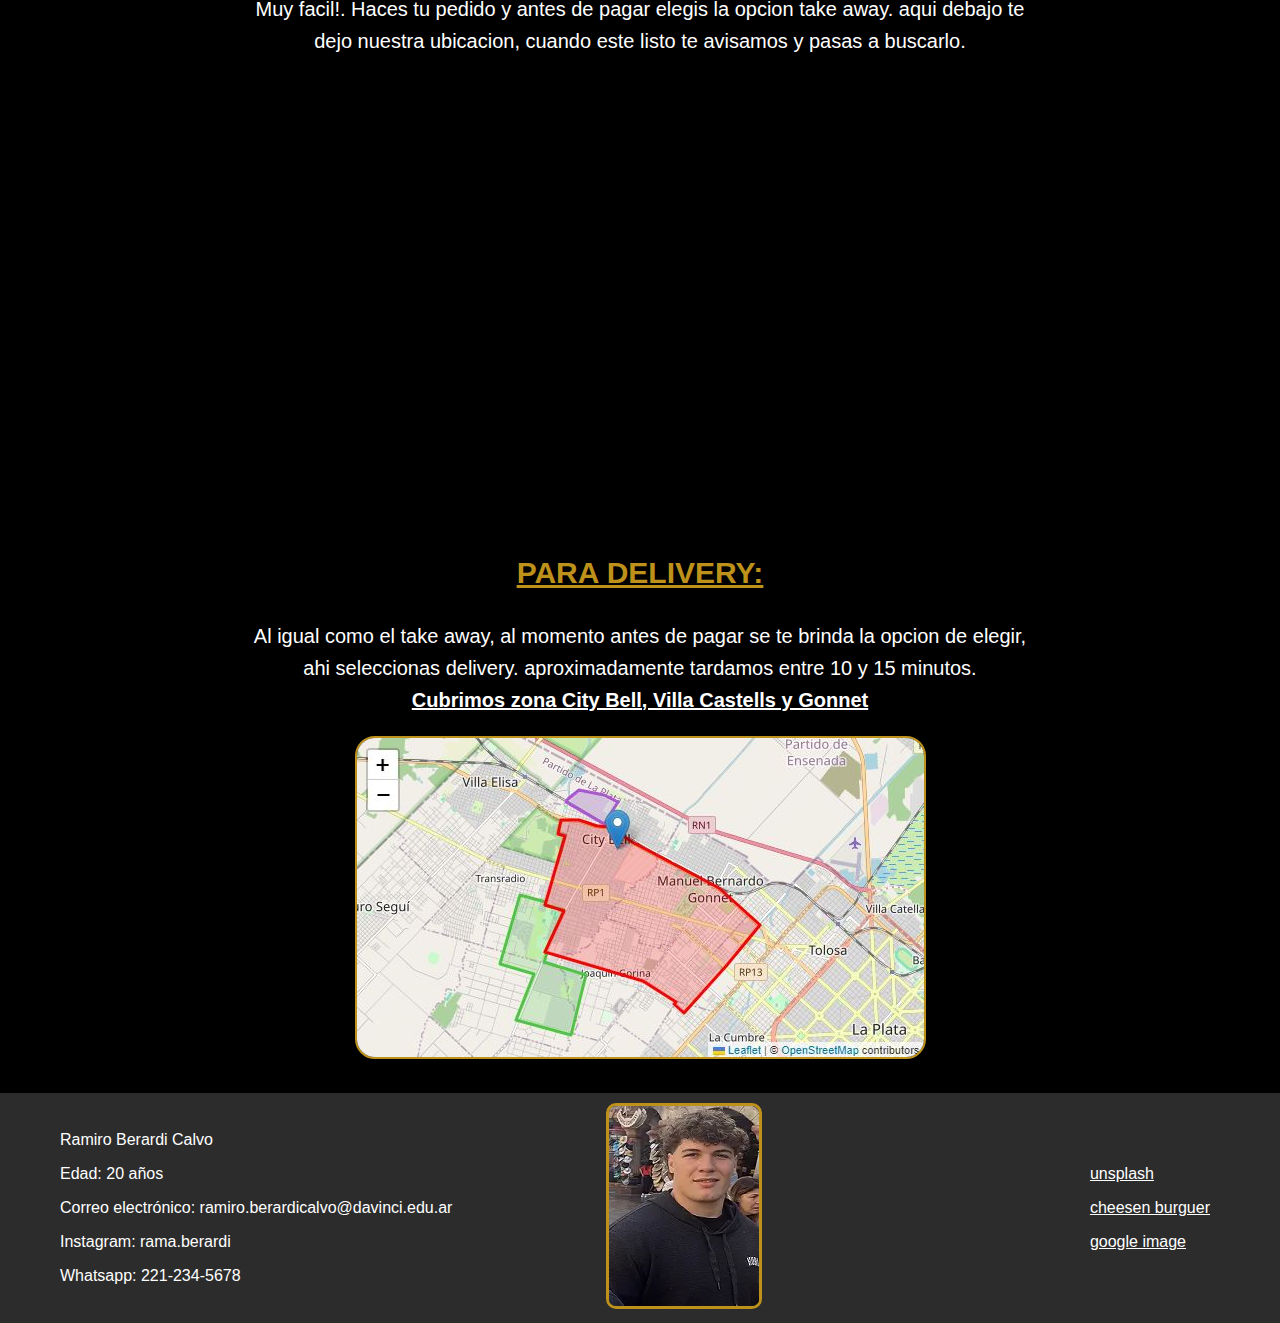
<file: takeaway.html>
<!DOCTYPE html>
<html lang="es">
<head>
    <meta charset="UTF-8">
    <meta name="viewport" content="width=device-width, initial-scale=1.0">
    <title>BRUZZELES</title>
    <link rel="stylesheet" href="CSS/style.css">
    <link rel="icon" href="IMG/IMG_9178.ico">
</head>
<body>

    <header>
        <nav>
            <div class="logo">
                <img src="IMG/IMG_9178.ico" alt="Logo de la página">
            </div>
            <ul>
                <li><a href="index.html">INICIO</a></li>
                <li><a href="nosotros.html">NOSOTROS</a></li>
                <li><a href="menu.html">MENÚ</a></li>
                <li><a href="takeaway.html">TAKEAWAY</a></li>
                <li><a href="eventos.html">EVENTOS</a></li>
                <li><a href="contacto.html">CONTACTO</a></li>
            </ul>
        </nav>
    </header>



<main>
   

    <section  class="takeaway">
        <h1><u>TAKE AWAY Y REPARTOS:</u></h1>
        <div><p>Contamos con un servicio de entrega con dos modalidades, take away o delivery, vos elegis. <br> Buscamos que vos puedas elegir la opcion que mas te convenga o mas practica se te haga, por si sos del barrio o de la zona podes pasar a retirar y de paso te quedas charlando un rato en el local. Y si no vivis serca o tenes fiaca, te podes pedir por delivery, de cualquier manera te vas a comer una buena hamburguesa.
        </p></div>
        <div class="fachada">
            <img src="IMG/fachadabruzzeles.webp" alt="fachada local">
        </div>
        <div><p>Estamos orgullos de por fin tener nuestro propio local.</p></div>
        <h2><u>PARA TAKEAWAY:</u></h2>
        <div><p>Muy facil!. Haces tu pedido y antes de pagar elegis la opcion take away. aqui debajo te dejo nuestra ubicacion, cuando este listo te avisamos y pasas a buscarlo.</p></div>
        <div class="mapa-container">
            <iframe src="https://www.google.com/maps/embed?pb=!1m18!1m12!1m3!1d204.5903019596182!2d-58.043969702646656!3d-34.87017455122264!2m3!1f0!2f0!3f0!3m2!1i1024!2i768!4f13.1!3m3!1m2!1s0x95a2df2346dbb101%3A0x60dd621bbdfa78ba!2sBurger%20Bros!5e0!3m2!1ses!2sar!4v1717773601915!5m2!1ses!2sar" width="600" height="450" style="border:0;" allowfullscreen="" loading="lazy" referrerpolicy="no-referrer-when-downgrade"></iframe>
        </div>
        <h2><u>PARA DELIVERY:</u></h2>
        <div><p>Al igual como el take away, al momento antes de pagar se te brinda la opcion de elegir, ahi seleccionas delivery. aproximadamente tardamos entre 10 y 15 minutos.<br><strong><u>Cubrimos zona City Bell, Villa Castells y Gonnet</u></strong></p></div>
        <div class="delivery"><img src="IMG/entrega.JPG" alt="zonas de envio"></div>
    </section>

   
</main>

<footer>
    <div id="CONTACTO" class="container-info">
    <div class="imgperfil-container">
        <img src="IMG/perfil11.webp" alt="Foto de Perfil">
    </div>
    <div class="info">
        <p>Ramiro Berardi Calvo</p>
        <p>Edad: 20 años</p>
        <p>Correo electrónico: ramiro.berardicalvo@davinci.edu.ar</p>
        <p>Instagram: rama.berardi</p>
        <p>Whatsapp: 221-234-5678</p>
        
    </div>
    <div class="links">
        <p><a href="https://unsplash.com/es">unsplash</a></p>
         <p><a href="https://landing.cheesenburger.com.ar/">cheesen burguer</a></p>
         <p><a href="https://images.google.com/">google image</a></p>
    </div>
    </div>
</footer>

</body>
</html>
</file>
<file: CSS/style.css>
/* estilos parabob */
 
 
* {
    scroll-behavior: smooth;
        /* border: 1px solid white; */
}
section {
scroll-margin-top:100px;
margin-bottom: 30px;
}
body {
    font-family: Arial, sans-serif;
    margin: 0;
    padding: 0;
    color: #ffffff;
    text-align: center;
    overflow-x: hidden;
     cursor:url('../IMG/bruzzeleslogo55.png') 0 20, auto;  
}

header  {
    background-image: url(../IMG/banner.jpg);
    background-size: cover;
    background-position: center;
    height: 500px;
}
main {
    padding: 0px;
    background-color: #000000;
    overflow-x: hidden;
}
main p {
    text-align: center;
    font-size: 20px;
    line-height: 1.6;
    margin-bottom: 20px;
    max-width: 800px;
    margin: 0 auto;
    margin-top: 30px;

}


/* estilo nav bar */
nav {
    background-color: black;
    color: #bd911a; /* Texto amarillo */
    padding: 10px;
    position: fixed;
    z-index: 999999;
    width: 100%;
    display: flex;
    align-items: center; /* Alinear elementos verticalmente */
    justify-content: space-between; /* Alinear elementos horizontalmente */
}

nav ul {
    list-style-type: none;
    padding: 0px;
    display: flex; /* Usar flexbox para los elementos del menú */
}

nav ul li {
    margin-left: 20px; /* Espacio entre elementos */
    margin-right: 40px;
}

nav ul li a {
    text-decoration: none;
    font-size: 35px;
    color: #bd911a; /* Color de texto amarillo */
}

nav ul li a:hover {
    text-decoration: underline; /* Subrayar al pasar el mouse */
}

/* logo pag */
.logo img {
    width: 100px; /* Ajusta el ancho del logo según sea necesario */
    height: auto; /* Mantén la proporción de la imagen */
}








/* Estilos para el titulo */
h1 {
    color: #bd911a;
    text-align: center;
    font-size: 100px;
}
/* Estilos para los subtitulos */
h2 {
    font-size: 30px;
    color: #bd911a;
    text-align: center;
}
/* Estilos para h3 */
h3 {
    color: #bd911a;
    text-align: center;
}   
/* Estilos para la sección del menú */
.menu {
    text-align: center;
    margin-top: 50px;
}

.image-container {
    display: flex;
    flex-wrap: wrap;
    justify-content: center; /* Centrar los elementos horizontalmente */
    gap: 20px; /* Espacio entre las hamburguesas */
}

.image-container img {
    width: 100%;
    height: auto;
    border-radius: 10%;
    border: 2px solid #bd911a;
}

.burger-container {
    position: relative;
    width: calc(33.333% - 40px); /* Tres columnas con espacio entre ellas */
    box-sizing: border-box;
}

.burger-name {
    position: absolute;
    bottom: 0;
    left: 0;
    right: 0;
    background-color: rgba(0, 0, 0, 0.7); /* Fondo negro semitransparente */
    color: #fff;
    padding: 5px;
    font-size: 16px;
    text-align: center;
    visibility: hidden; /* Ocultar por defecto */
    opacity: 0; /* También ocultar por defecto */
    transition: visibility 0s, opacity 0.5s linear; /* Transición suave */
}

.burger-container:hover .burger-name {
    visibility: visible; /* Mostrar al pasar el mouse */
    opacity: 1; /* Mostrar al pasar el mouse */
}

/* Estilo adicional para las últimas dos hamburguesas */
.ultima-burger:hover img {
    filter: grayscale(100%);
    transition: filter 0.5s ease; /* Transición suave */
}


/* Estilos para la sección de entregas */
.entregas {
    text-align: center;
    margin-top: 50px;
}

.container-entrega {
    display: flex;
    justify-content: center;
    align-items: center;
    margin-bottom: 20px;
    position: relative;
}

.img-container {
    position: relative;
}

.img-container img {
    border-radius: 7%;
    border: 2px solid #bd911a;
    width: 100%; /* Ajusta el tamaño según tus necesidades */
    max-width: 500px; /* Tamaño máximo para mantener la proporción */
}

.overlay {
    position: absolute;
    top: 0;
    left: 0;
    right: 0;
    bottom: 0;
    background-color: rgba(0, 0, 0, 0.5);
    color: #ffffff;
    display: flex;
    flex-direction: column;
    justify-content: center;
    align-items: center;
    opacity: 0;
    transition: opacity 0.3s ease;
    border-radius: 7%;
}

.img-container:hover .overlay {
    opacity: 1;
}

.overlay p {
    margin: 10px 0;
    font-size: 18px;
}

.ver-mas {
    background-color: #bd911a;
    color: #ffffff;
    padding: 10px 20px;
    font-size: 18px;
    border-radius: 5px;
    text-decoration: none;
    transition: background-color 0.3s ease, transform 0.3s ease;
}

.ver-mas:hover {
    background-color: #a47f16;
    transform: scale(1.05);
}

/* estilo seccion eventos  */
.eventos {
    text-align: center;
    margin-top: 50px;
}
.eventos h1 { 
    font-size: 40px; 
    color: #bd911a;
    text-align: center;
}
.paquetes h2 {
    color: #bd911a;
}

.eventos p {
    font-size: 20px;
    line-height: 1.6;
    margin-bottom: 20px;
    max-width: 800px;
    margin: 0 auto;
}

.paquetes {
    margin-bottom: 30px;
}

.galeria h3 {
    font-size: 20px;
    color: #bd911a;
}

.paquetes ul {
    text-align: left;
    margin: 0 auto;
    max-width: 600px;
}
.paquetes li  {
    font-size: 20px;
    margin-top: 5px;
    margin-bottom: 5px;
}   

.galeria {
    margin-bottom: 30px;
}

.galeria h3 {
    color: #bd911a;
    font-size: 25px;
}
.img-eventos img {
    width: 500px;
    height: 400px;
    border-radius: 10%;
    margin-left: 10px;
    margin-bottom: 10px;
    position: relative;
    border: 2px solid #bd911a ;
}

.img-eventos p {
    color: #bd911a;
    font-size: 20px;
    margin-top: 0px;
    margin-bottom: 10px;

}

/* Estilos para la sección de comentarios */
.comentarios {
    text-align: center;
    margin-top: 50px;
}

.comentario, .formulario-comentarios {
    background-color: #2c2c2c; /* Fondo gris medio */
    border-radius: 10px;
    padding: 15px; /* Ajuste de tamaño */
    margin-bottom: 20px;
    margin: 0 10px; /* Espacio entre comentarios */
    width: calc(50% - 40px); /* Dos columnas con margen */
    box-sizing: border-box;
    transition: transform 0.3s ease;
    border: 2px solid #bd911a; /* Borde amarillo */
}


.comentarios-container {
    display: flex;
    flex-wrap: wrap;
    justify-content: center;
    gap: 20px;
}

.comentario:hover, .formulario-comentarios:hover {
    transform: scale(1.05);
}

.comentario h3 {
    color: #bd911a;
    margin-bottom: 10px;
}

.comentario p {
    font-style: italic;
}

/* Estilos para el formulario de comentarios */
.formulario-comentarios {
    align-self: flex-start; /* Alinear el formulario al inicio */
    order: 2; /* Ajustar para asegurar que esté al final */
}

.formulario-comentarios h3 {
    color: #bd911a;
}

.formulario-comentarios form {
    display: flex;
    flex-direction: column;
}

.formulario-comentarios label {
    margin-top: 10px;
    text-align: left;
}

.formulario-comentarios input, .formulario-comentarios textarea {
    padding: 10px;
    margin-top: 5px;
    border-radius: 5px;
    border: 1px solid #bd911a;
    background-color: #333;
    color: #fff;
}

.formulario-comentarios button {
    background-color: #bd911a;
    color: #ffffff;
    padding: 10px;
    font-size: 18px;
    border-radius: 5px;
    border: none;
    margin-top: 10px;
    cursor: pointer;
    transition: background-color 0.3s ease, transform 0.3s ease;
}

.formulario-comentarios button:hover {
    background-color: #a47f16;
    transform: scale(1.05);
}

 .video iframe {
    border-radius: 20px;
    width: 540px; 
    height: 295px;
 } 

/* estilo footer */

footer {
    background-color: #2c2c2c;
    color: #ffffff;
    padding: 10px;
    text-align: center;
}


.container-info {
    display: flex;
    justify-content: center; /* Centra los elementos horizontalmente */
    align-items: center; /* Centra los elementos verticalmente */
}


.info {
    order: 1; /* El texto va primero */
    margin-right: auto; /* Empuja el texto hacia la izquierda */
    margin-left: 50px;
    text-align: left;
}


.imgperfil-container {
    order: 2; /* La imagen va en segundo lugar */
    margin-right: 13%;
    
}
 .imgperfil-container img {
    border-radius: 10px;
    border: solid #bd911a;
 }


.links {
    order: 3; /* Los enlaces van al final */
    margin-left: auto; /* Empuja los enlaces hacia la derecha */
    margin-right: 50px;
    text-align: left;
}

/* Estilo para los enlaces */
.links a {
    color: #ffffff; /* Color del texto */
    margin-left: 10px; /* Añade un margen entre los enlaces */
    margin-right: 10px; /* Añade un margen entre los enlaces */
    
}
/* carousel menu */
.carousel {
    position: relative;
    width: 100%;
    max-width: 600px;
    margin: 0 auto;
    overflow: hidden;
    border-radius:40px ;
}

.carousel-inner {
    display: flex;
    transition: transform 0.5s ease;
}

.carousel-item {
    min-width: 100%;
    box-sizing: border-box;
}

.carousel-item img {
    width: 100%;
    display: block;
}

.carousel-control {
    position: absolute;
    top: 50%;
    transform: translateY(-50%);
    background-color: rgba(0, 0, 0, 0.5);
    border: none;
    color: white;
    font-size: 24px;
    cursor: pointer;
    padding: 10px;
}

.carousel-control.prev {
    left: 10px;
}

.carousel-control.next {
    right: 10px;
}

/* boton ver mas */
.ver-mas {
    display: inline-flex;
    justify-content: center; /* Centra horizontalmente el contenido */
    align-items: center; /* Centra verticalmente el contenido */
    padding: 10px 20px; /* Ajusta el padding según sea necesario */
    background-color: #bd911a; /* Color de fondo */
    color: #ffffff; /* Color del texto */
    text-decoration: none; /* Elimina el subrayado del enlace */
    border-radius: 5px; /* Ajusta el radio de la esquina */
    transition: background-color 0.3s ease; /* Transición suave */
}

.ver-mas:hover {
    background-color: #b27400; /* Cambia el color de fondo al pasar el mouse */
}
/*carrousel eventos  */
.carousel-eventos {
    position: relative;
    width: 100%;
    max-width: 600px;
    margin: 0 auto;
    overflow: hidden;
    border-radius: 40px;
}

.carousel-inner-eventos {
    display: flex;
    transition: transform 0.5s ease;
}

.carousel-item-eventos {
    min-width: 100%;
    box-sizing: border-box;
}

.carousel-item-eventos img {
    width: 100%;
    display: block;
}

.carousel-control {
    position: absolute;
    top: 50%;
    transform: translateY(-50%);
    background-color: rgba(0, 0, 0, 0.5);
    border: none;
    color: white;
    font-size: 24px;
    cursor: pointer;
    padding: 10px;
}

.carousel-control.prev {
    left: 10px;
}

.carousel-control.next {
    right: 10px;
}

/* html nosotros */

 .nosotros h1 {
    font-size: 30px; /* Tamaño de la fuente aumentado */
    color: #bd911a;
    text-align: center;
}
.nosotros img {
    border-radius: 20px;
    border: 2px solid #bd911a;
    margin-top: 30px;
    margin-bottom: 10px;
}

/* html menu */
.menu h1{ 
    font-size: 30px; /* Tamaño de la fuente aumentado */
    color: #bd911a;
    text-align: center;}  
/* html take away */
.takeaway h1 {
    font-size: 40px; /* Tamaño de la fuente aumentado */
    color: #bd911a;
    text-align: center;
}
.mapa-container iframe { 
    border-radius: 20px;
    margin-top: 20px;
}
.fachada img { 
    border-radius: 20px;
    margin-top: 20px;
    border: 2px solid #bd911a;
 }
 .delivery img{ 
    border-radius: 20px;
    border: 2px solid #bd911a;
    margin-top: 20px;
 }
 /* html contacto */
 .contacto h1 { 
    font-size: 40px;
    color: #bd911a; 
 }
.contacto iframe {
    border-radius: 20px;
}
.contacto p {
    font-size: 20px;
    color: #bd911a;
}
/* formulario */
.contact-form-container {
    max-width: 600px;
    margin: 50px auto;
    padding: 20px;
    background: #000000;
    box-shadow: 0 0 10px rgba(0, 0, 0, 0.1);
}


.form-box {
    border: 2px solid #bd911a; /* Borde sólido de color amarillo */
    border-radius: 20px; /* Radio de 20px */
    padding: 20px;
    background-color: #000000; /* Fondo del recuadro */
}

.form-group {
    margin-bottom: 15px;
}

.form-group label {
    display: block;
    margin-bottom: 5px;
    color: #bd911a;
}

.form-group input,
.form-group textarea {
    width: 80%;
    padding: 10px;
    border: 1px solid #ddd;
    border-radius: 4px;
    background-color: #ffffff;
    color: #000000;
}

button {
    display: inline-block;
    padding: 10px 15px;
    background-color: #28a745;
    color: #ffffff;
    border: none;
    border-radius: 4px;
    cursor: pointer;
}

button:hover {
    background-color: #218838;
}

#form-messages {
    margin-top: 20px;
    text-align: center;
    color: #d9534f;
}
</file>
